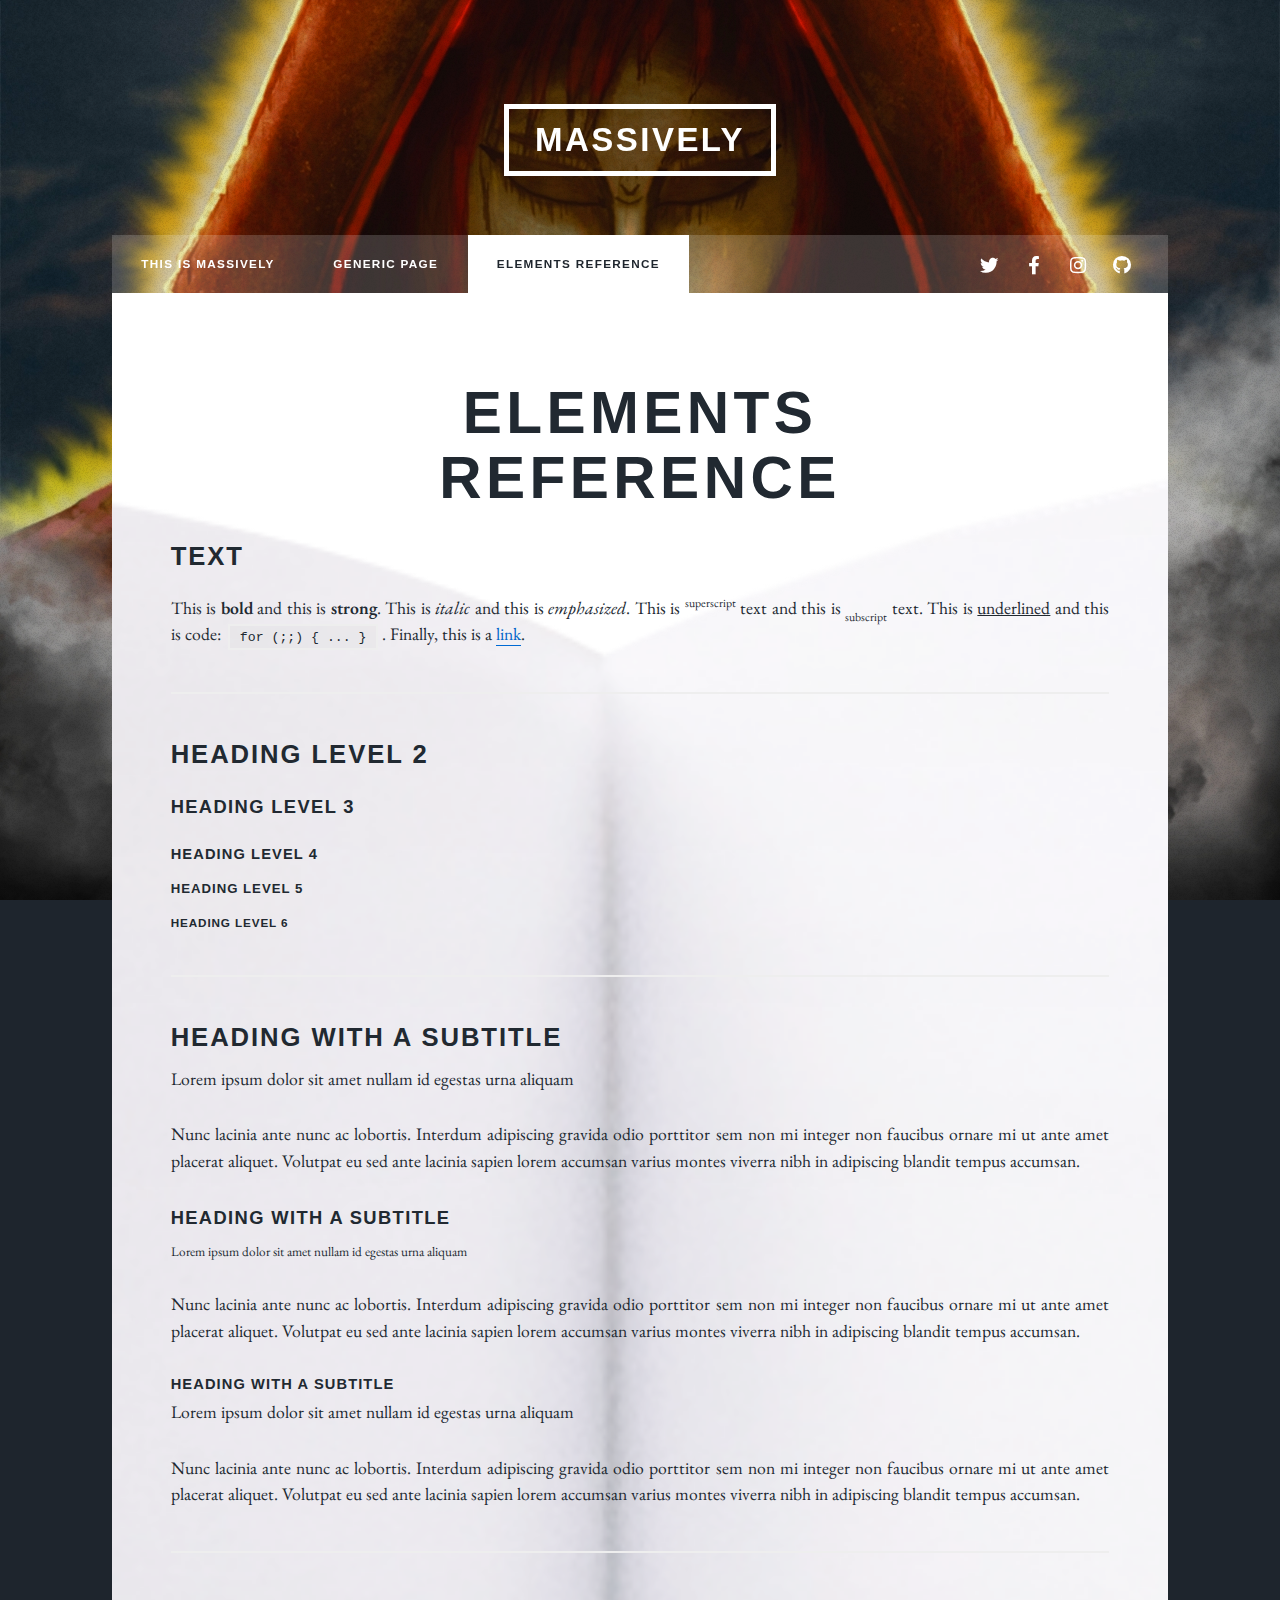
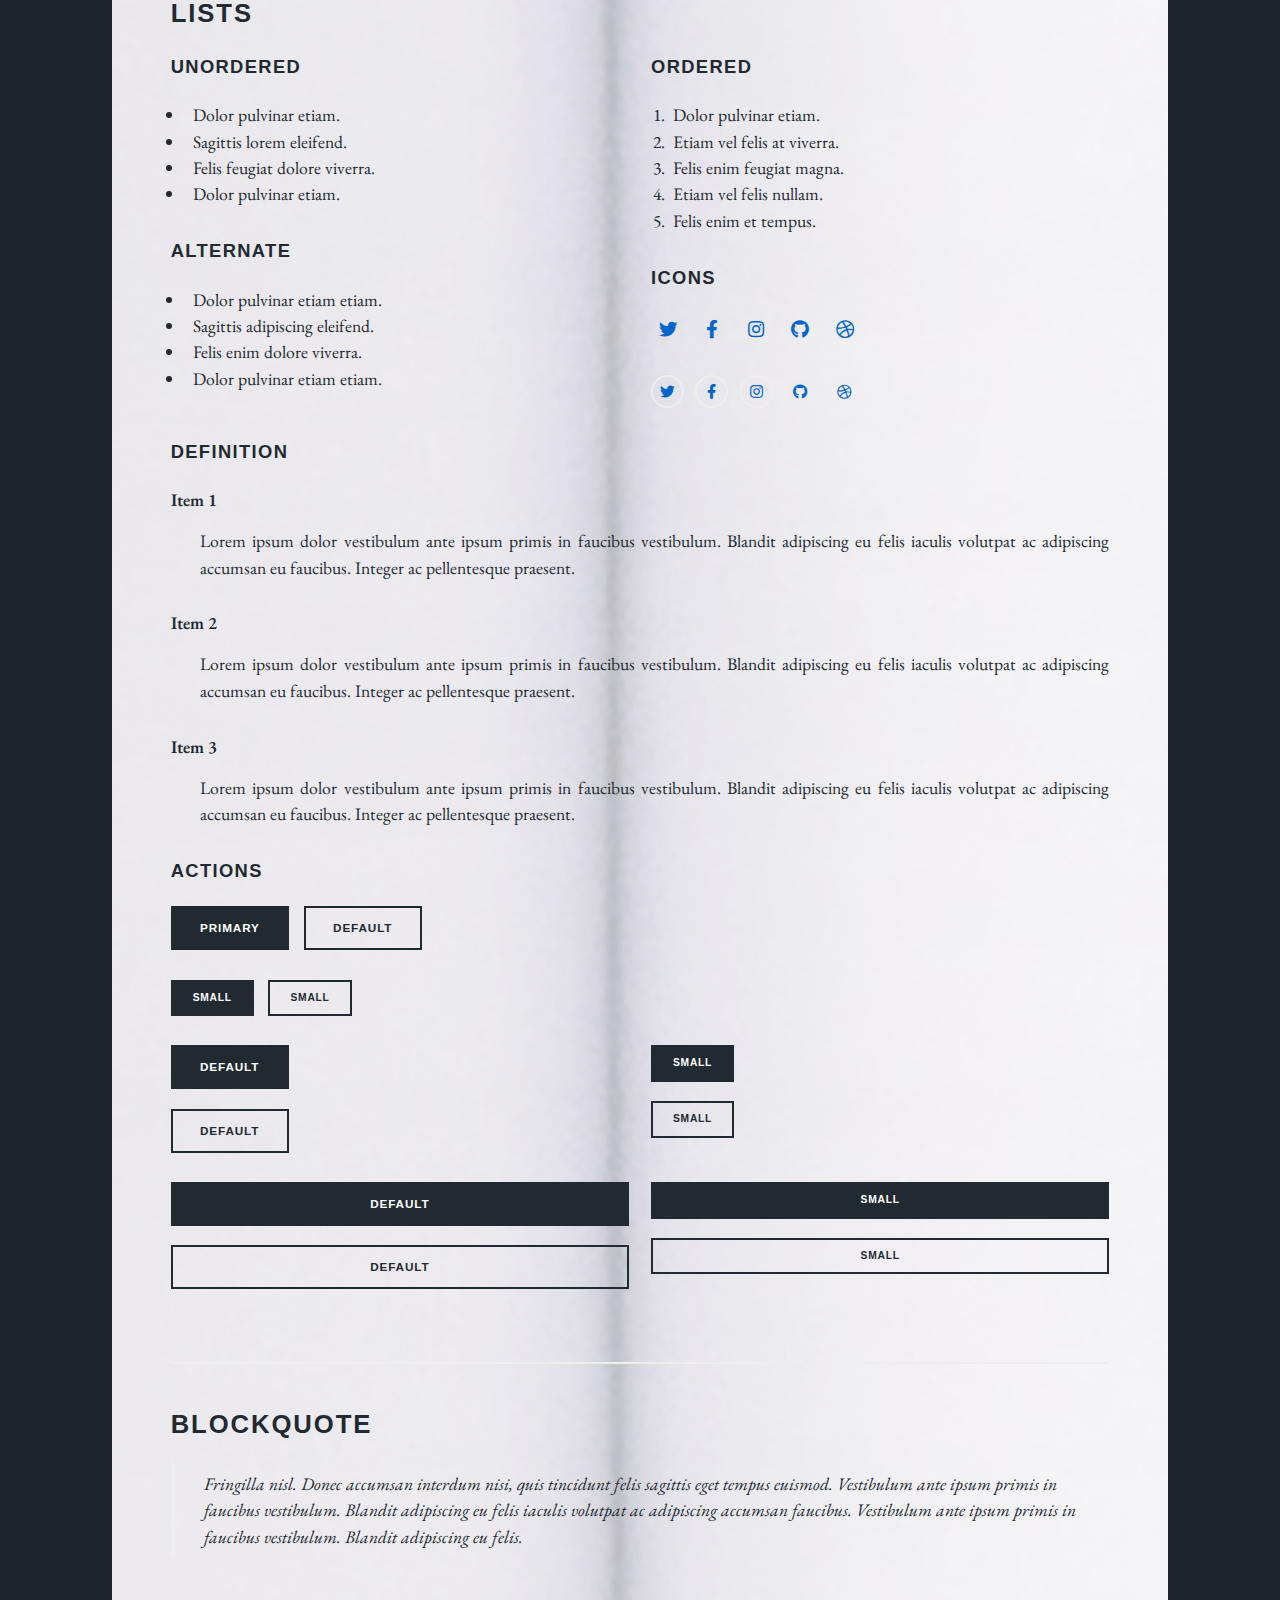
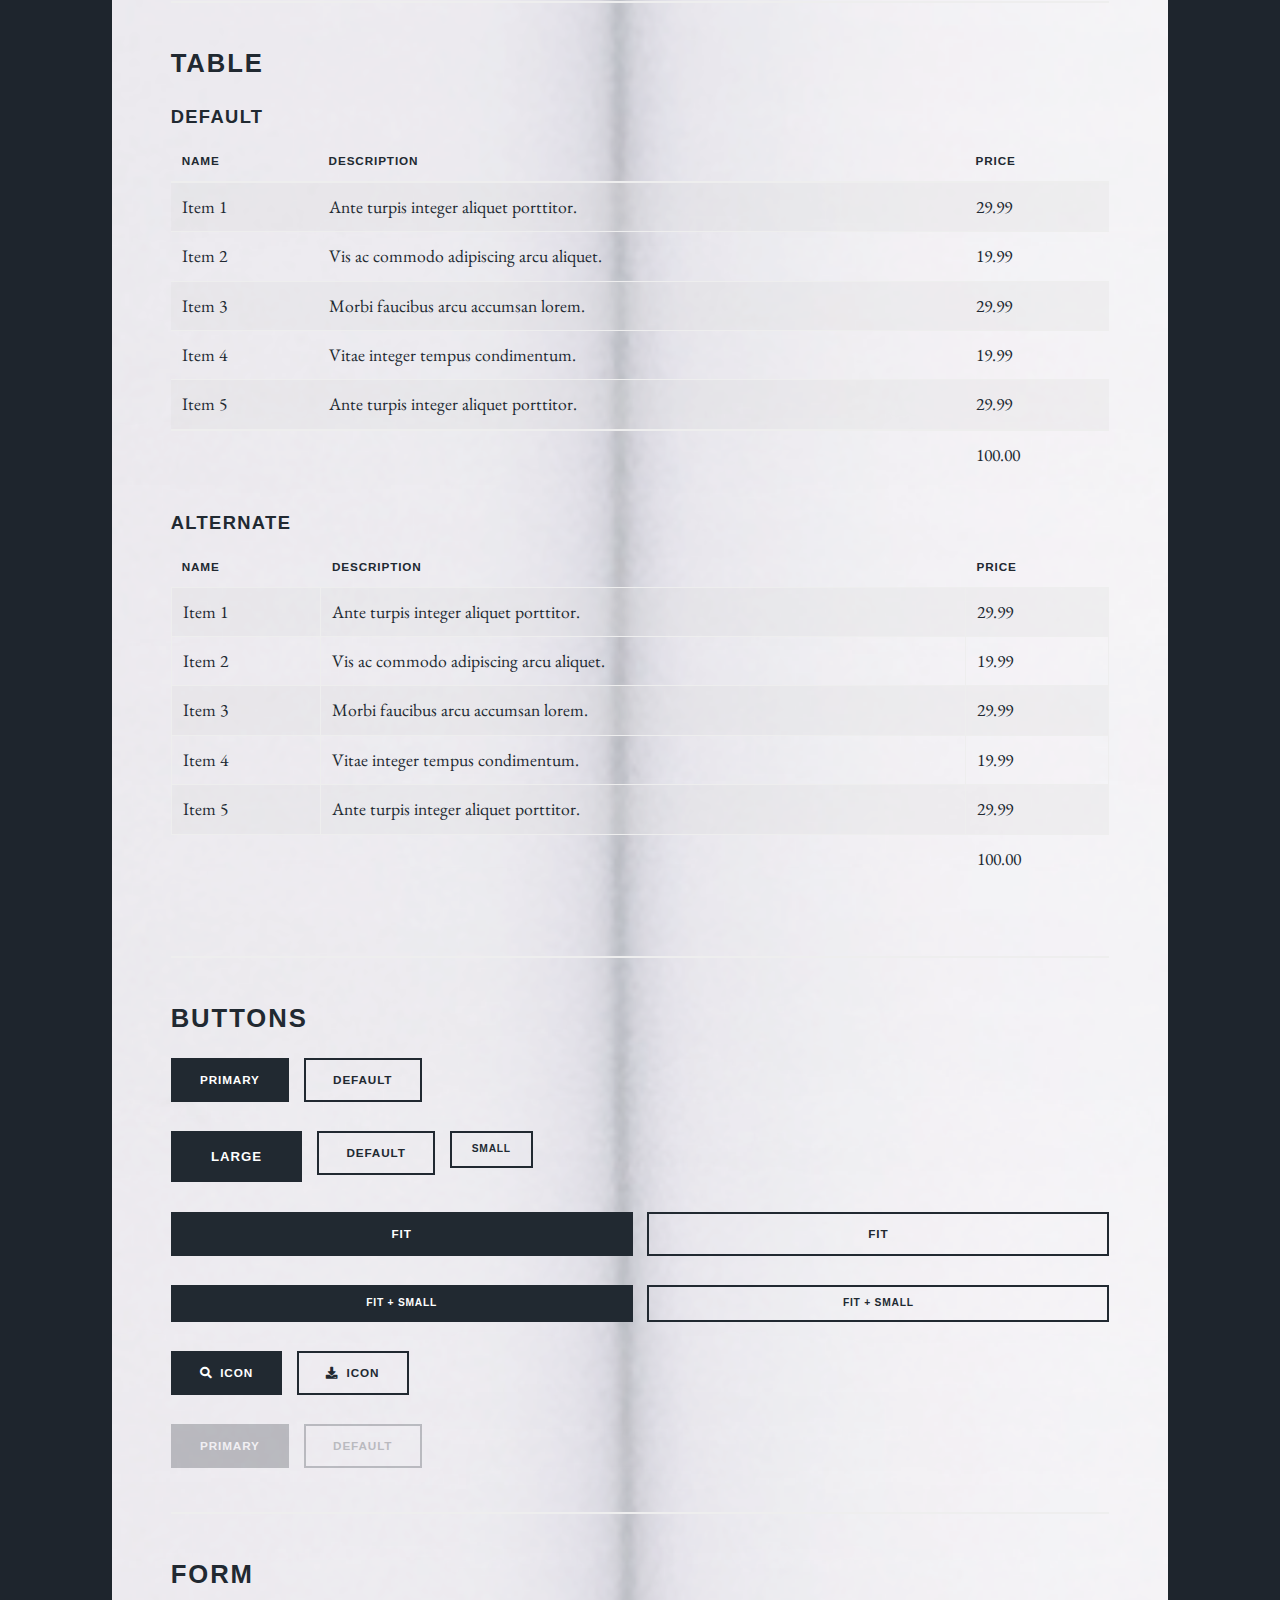
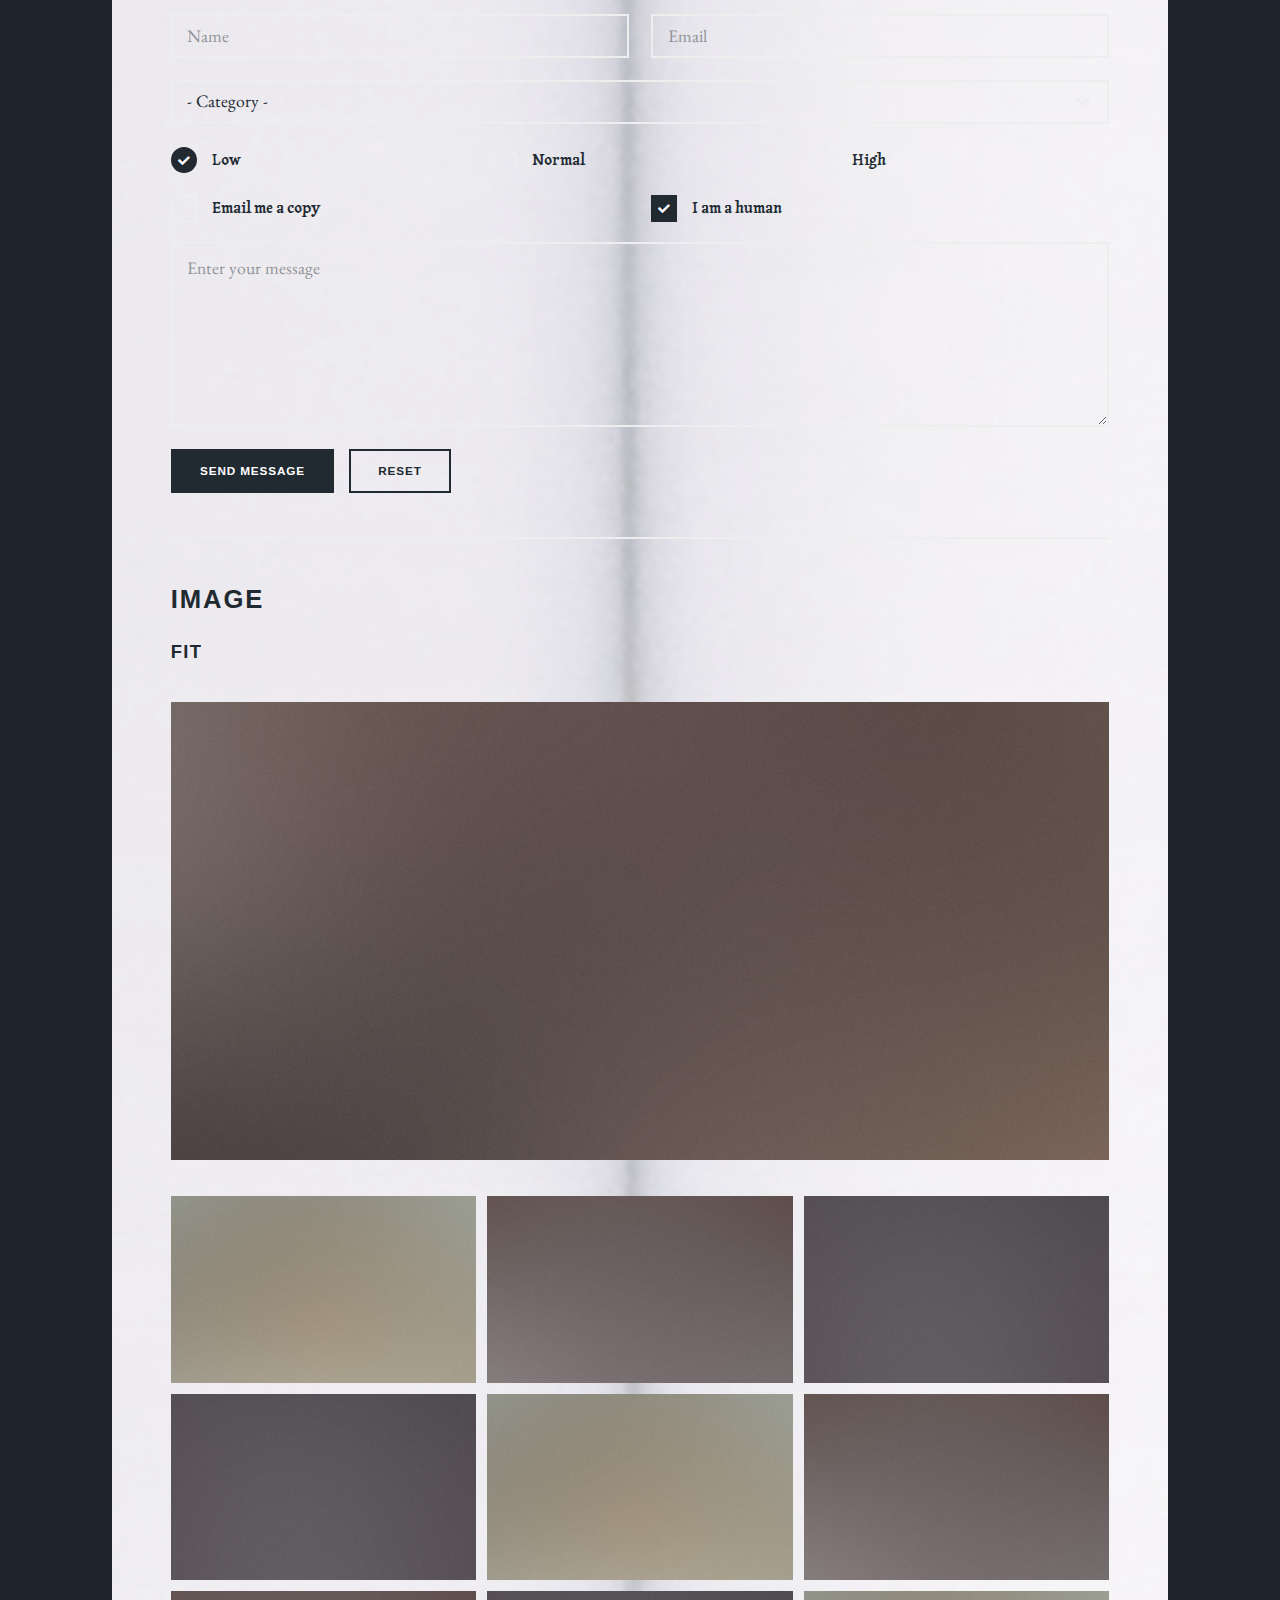
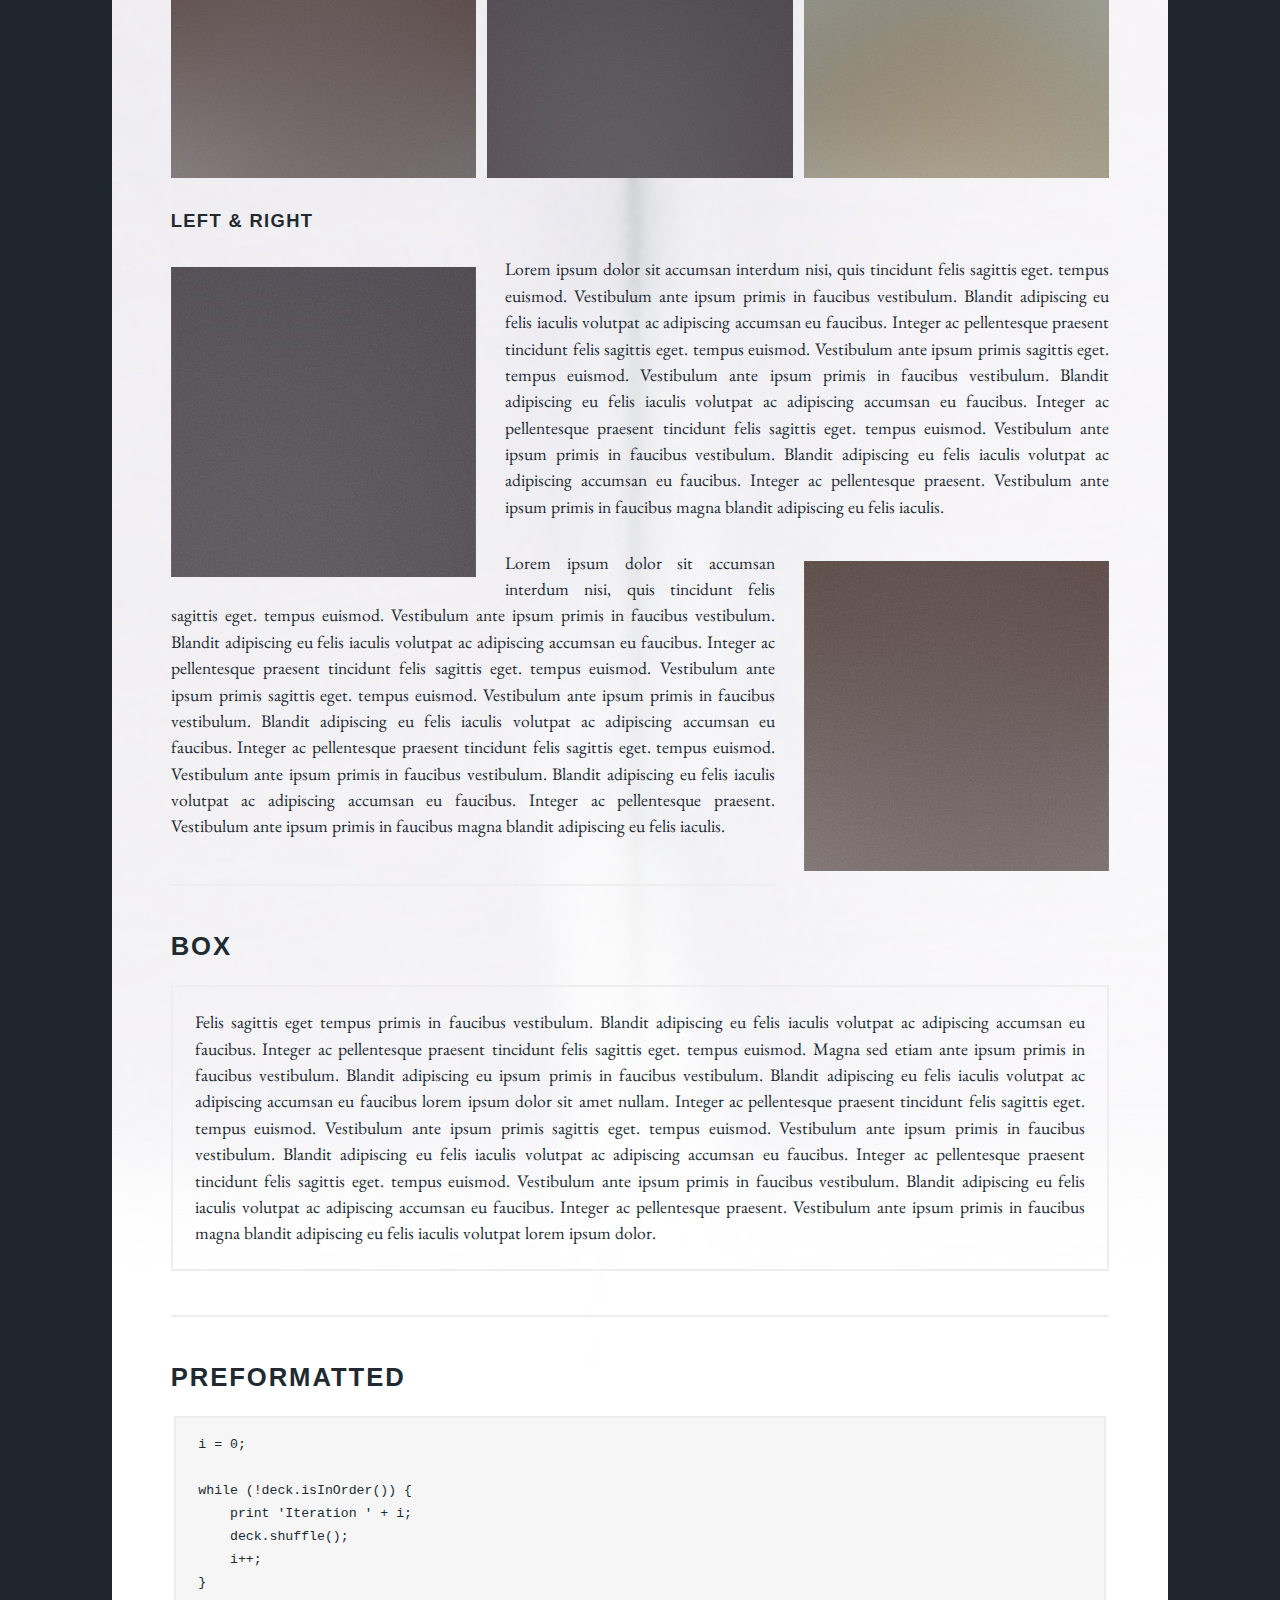
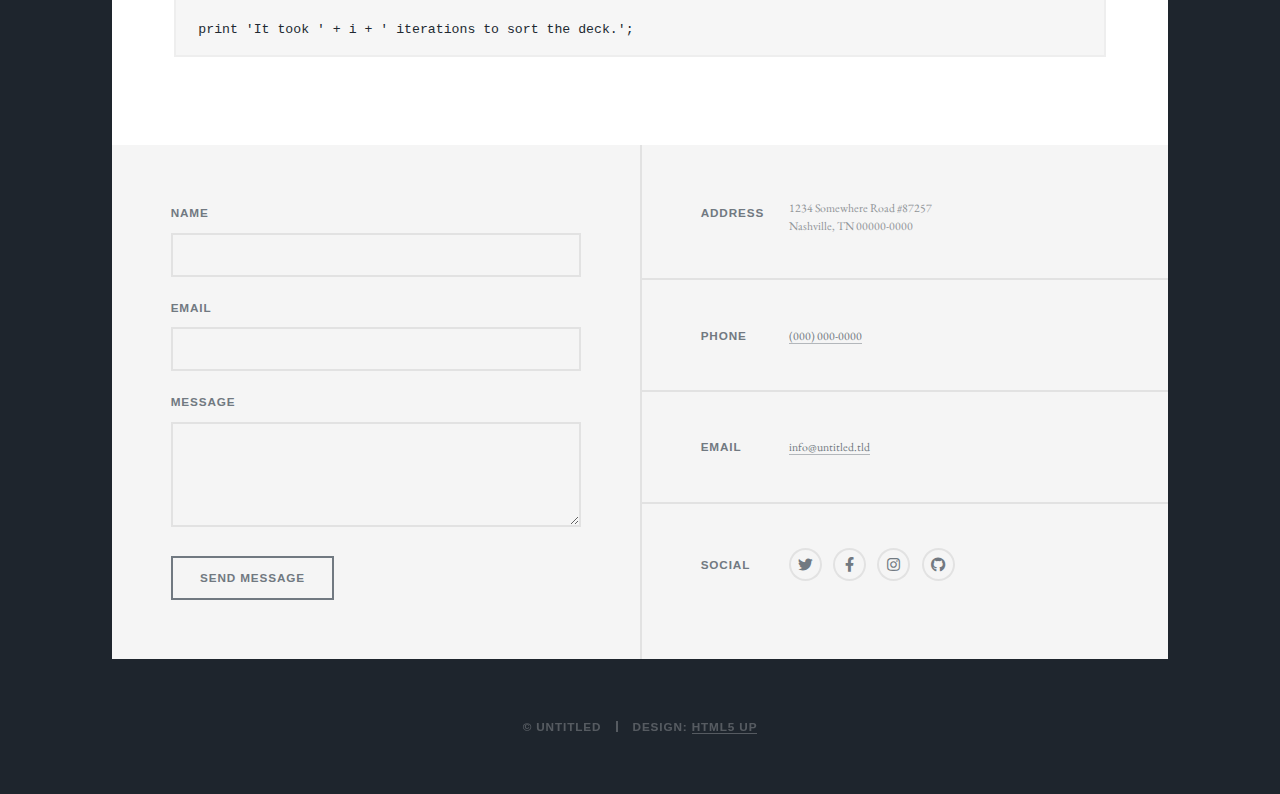
<file: elements.html>
<!DOCTYPE HTML>
<!--
	Massively by HTML5 UP
	html5up.net | @ajlkn
	Free for personal and commercial use under the CCA 3.0 license (html5up.net/license)
-->
<html lang="es" xml:lang="es">
	<head>
		<title>Elements Reference - Massively by HTML5 UP</title>
		<meta charset="utf-8" />
		<meta name="viewport" content="width=device-width, initial-scale=1, user-scalable=no" />
		<link rel="stylesheet" href="assets/css/main.css" />
		<noscript><link rel="stylesheet" href="assets/css/noscript.css" /></noscript>
	</head>
	<body class="is-preload">

		<!-- Wrapper -->
			<div id="wrapper">

				<!-- Header -->
					<header id="header">
						<a href="index.html" class="logo">Massively</a>
					</header>

				<!-- Nav -->
					<nav id="nav">
						<ul class="links">
							<li><a href="index.html">This is Massively</a></li>
							<li><a href="generic.html">Generic Page</a></li>
							<li class="active"><a href="elements.html">Elements Reference</a></li>
						</ul>
						<ul class="icons">
							<li><a href="#" class="icon brands fa-twitter"><span class="label">Twitter</span></a></li>
							<li><a href="#" class="icon brands fa-facebook-f"><span class="label">Facebook</span></a></li>
							<li><a href="#" class="icon brands fa-instagram"><span class="label">Instagram</span></a></li>
							<li><a href="#" class="icon brands fa-github"><span class="label">GitHub</span></a></li>
						</ul>
					</nav>

				<!-- Main -->
					<div id="main">

						<!-- Post -->
							<section class="post">
								<header class="major">
									<h1>Elements<br />
									Reference</h1>
								</header>

								<!-- Text stuff -->
									<h2>Text</h2>
									<p>This is <b>bold</b> and this is <strong>strong</strong>. This is <i>italic</i> and this is <em>emphasized</em>.
									This is <sup>superscript</sup> text and this is <sub>subscript</sub> text.
									This is <u>underlined</u> and this is code: <code>for (;;) { ... }</code>.
									Finally, this is a <a href="#">link</a>.</p>
									<hr />
									<h2>Heading Level 2</h2>
									<h3>Heading Level 3</h3>
									<h4>Heading Level 4</h4>
									<h5>Heading Level 5</h5>
									<h6>Heading Level 6</h6>
									<hr />
									<header>
										<h2>Heading with a Subtitle</h2>
										<p>Lorem ipsum dolor sit amet nullam id egestas urna aliquam</p>
									</header>
									<p>Nunc lacinia ante nunc ac lobortis. Interdum adipiscing gravida odio porttitor sem non mi integer non faucibus ornare mi ut ante amet placerat aliquet. Volutpat eu sed ante lacinia sapien lorem accumsan varius montes viverra nibh in adipiscing blandit tempus accumsan.</p>
									<header>
										<h3>Heading with a Subtitle</h3>
										<p>Lorem ipsum dolor sit amet nullam id egestas urna aliquam</p>
									</header>
									<p>Nunc lacinia ante nunc ac lobortis. Interdum adipiscing gravida odio porttitor sem non mi integer non faucibus ornare mi ut ante amet placerat aliquet. Volutpat eu sed ante lacinia sapien lorem accumsan varius montes viverra nibh in adipiscing blandit tempus accumsan.</p>
									<header>
										<h4>Heading with a Subtitle</h4>
										<p>Lorem ipsum dolor sit amet nullam id egestas urna aliquam</p>
									</header>
									<p>Nunc lacinia ante nunc ac lobortis. Interdum adipiscing gravida odio porttitor sem non mi integer non faucibus ornare mi ut ante amet placerat aliquet. Volutpat eu sed ante lacinia sapien lorem accumsan varius montes viverra nibh in adipiscing blandit tempus accumsan.</p>

									<hr />

								<!-- Lists -->
									<h2>Lists</h2>
									<div class="row">
										<div class="col-6 col-12-small">

											<h3>Unordered</h3>
											<ul>
												<li>Dolor pulvinar etiam.</li>
												<li>Sagittis lorem eleifend.</li>
												<li>Felis feugiat dolore viverra.</li>
												<li>Dolor pulvinar etiam.</li>
											</ul>

											<h3>Alternate</h3>
											<ul class="alt">
												<li>Dolor pulvinar etiam etiam.</li>
												<li>Sagittis adipiscing eleifend.</li>
												<li>Felis enim dolore viverra.</li>
												<li>Dolor pulvinar etiam etiam.</li>
											</ul>

										</div>
										<div class="col-6 col-12-small">

											<h3>Ordered</h3>
											<ol>
												<li>Dolor pulvinar etiam.</li>
												<li>Etiam vel felis at viverra.</li>
												<li>Felis enim feugiat magna.</li>
												<li>Etiam vel felis nullam.</li>
												<li>Felis enim et tempus.</li>
											</ol>

											<h3>Icons</h3>
											<ul class="icons">
												<li><a href="#" class="icon brands fa-twitter"><span class="label">Twitter</span></a></li>
												<li><a href="#" class="icon brands fa-facebook-f"><span class="label">Facebook</span></a></li>
												<li><a href="#" class="icon brands fa-instagram"><span class="label">Instagram</span></a></li>
												<li><a href="#" class="icon brands fa-github"><span class="label">Github</span></a></li>
												<li><a href="#" class="icon brands fa-dribbble"><span class="label">Dribbble</span></a></li>
											</ul>
											<ul class="icons alt">
												<li><a href="#" class="icon brands alt fa-twitter"><span class="label">Twitter</span></a></li>
												<li><a href="#" class="icon brands alt fa-facebook-f"><span class="label">Facebook</span></a></li>
												<li><a href="#" class="icon brands alt fa-instagram"><span class="label">Instagram</span></a></li>
												<li><a href="#" class="icon brands alt fa-github"><span class="label">Github</span></a></li>
												<li><a href="#" class="icon brands alt fa-dribbble"><span class="label">Dribbble</span></a></li>
											</ul>

										</div>
									</div>
									<h3>Definition</h3>
									<dl>
										<dt>Item 1</dt>
										<dd>
											<p>Lorem ipsum dolor vestibulum ante ipsum primis in faucibus vestibulum. Blandit adipiscing eu felis iaculis volutpat ac adipiscing accumsan eu faucibus. Integer ac pellentesque praesent.</p>
										</dd>
										<dt>Item 2</dt>
										<dd>
											<p>Lorem ipsum dolor vestibulum ante ipsum primis in faucibus vestibulum. Blandit adipiscing eu felis iaculis volutpat ac adipiscing accumsan eu faucibus. Integer ac pellentesque praesent.</p>
										</dd>
										<dt>Item 3</dt>
										<dd>
											<p>Lorem ipsum dolor vestibulum ante ipsum primis in faucibus vestibulum. Blandit adipiscing eu felis iaculis volutpat ac adipiscing accumsan eu faucibus. Integer ac pellentesque praesent.</p>
										</dd>
									</dl>

									<h3>Actions</h3>
									<ul class="actions">
										<li><a href="#" class="button primary">Primary</a></li>
										<li><a href="#" class="button">Default</a></li>
									</ul>
									<ul class="actions small">
										<li><a href="#" class="button primary small">Small</a></li>
										<li><a href="#" class="button small">Small</a></li>
									</ul>
									<div class="row">
										<div class="col-6 col-12-small">
											<ul class="actions stacked">
												<li><a href="#" class="button primary">Default</a></li>
												<li><a href="#" class="button">Default</a></li>
											</ul>
										</div>
										<div class="col-6 col-12-small">
											<ul class="actions stacked">
												<li><a href="#" class="button primary small">Small</a></li>
												<li><a href="#" class="button small">Small</a></li>
											</ul>
										</div>
									</div>
									<div class="row">
										<div class="col-6 col-12-small">
											<ul class="actions stacked">
												<li><a href="#" class="button primary fit">Default</a></li>
												<li><a href="#" class="button fit">Default</a></li>
											</ul>
										</div>
										<div class="col-6 col-12-small">
											<ul class="actions stacked">
												<li><a href="#" class="button primary small fit">Small</a></li>
												<li><a href="#" class="button small fit">Small</a></li>
											</ul>
										</div>
									</div>

									<hr />

								<!-- Blockquote -->
									<h2>Blockquote</h2>
									<blockquote>Fringilla nisl. Donec accumsan interdum nisi, quis tincidunt felis sagittis eget tempus euismod. Vestibulum ante ipsum primis in faucibus vestibulum. Blandit adipiscing eu felis iaculis volutpat ac adipiscing accumsan faucibus. Vestibulum ante ipsum primis in faucibus vestibulum. Blandit adipiscing eu felis.</blockquote>

									<hr />

								<!-- Table -->
									<h2>Table</h2>

									<h3>Default</h3>
									<div class="table-wrapper">
										<table>
											<thead>
												<tr>
													<th>Name</th>
													<th>Description</th>
													<th>Price</th>
												</tr>
											</thead>
											<tbody>
												<tr>
													<td>Item 1</td>
													<td>Ante turpis integer aliquet porttitor.</td>
													<td>29.99</td>
												</tr>
												<tr>
													<td>Item 2</td>
													<td>Vis ac commodo adipiscing arcu aliquet.</td>
													<td>19.99</td>
												</tr>
												<tr>
													<td>Item 3</td>
													<td> Morbi faucibus arcu accumsan lorem.</td>
													<td>29.99</td>
												</tr>
												<tr>
													<td>Item 4</td>
													<td>Vitae integer tempus condimentum.</td>
													<td>19.99</td>
												</tr>
												<tr>
													<td>Item 5</td>
													<td>Ante turpis integer aliquet porttitor.</td>
													<td>29.99</td>
												</tr>
											</tbody>
											<tfoot>
												<tr>
													<td colspan="2"></td>
													<td>100.00</td>
												</tr>
											</tfoot>
										</table>
									</div>

									<h3>Alternate</h3>
									<div class="table-wrapper">
										<table class="alt">
											<thead>
												<tr>
													<th>Name</th>
													<th>Description</th>
													<th>Price</th>
												</tr>
											</thead>
											<tbody>
												<tr>
													<td>Item 1</td>
													<td>Ante turpis integer aliquet porttitor.</td>
													<td>29.99</td>
												</tr>
												<tr>
													<td>Item 2</td>
													<td>Vis ac commodo adipiscing arcu aliquet.</td>
													<td>19.99</td>
												</tr>
												<tr>
													<td>Item 3</td>
													<td> Morbi faucibus arcu accumsan lorem.</td>
													<td>29.99</td>
												</tr>
												<tr>
													<td>Item 4</td>
													<td>Vitae integer tempus condimentum.</td>
													<td>19.99</td>
												</tr>
												<tr>
													<td>Item 5</td>
													<td>Ante turpis integer aliquet porttitor.</td>
													<td>29.99</td>
												</tr>
											</tbody>
											<tfoot>
												<tr>
													<td colspan="2"></td>
													<td>100.00</td>
												</tr>
											</tfoot>
										</table>
									</div>

									<hr />

								<!-- Buttons -->
									<h2>Buttons</h2>
									<ul class="actions">
										<li><a href="#" class="button primary">Primary</a></li>
										<li><a href="#" class="button">Default</a></li>
									</ul>
									<ul class="actions">
										<li><a href="#" class="button primary large">Large</a></li>
										<li><a href="#" class="button">Default</a></li>
										<li><a href="#" class="button small">Small</a></li>
									</ul>
									<ul class="actions fit">
										<li><a href="#" class="button primary fit">Fit</a></li>
										<li><a href="#" class="button fit">Fit</a></li>
									</ul>
									<ul class="actions fit small">
										<li><a href="#" class="button primary fit small">Fit + Small</a></li>
										<li><a href="#" class="button fit small">Fit + Small</a></li>
									</ul>
									<ul class="actions">
										<li><a href="#" class="button primary icon solid fa-search">Icon</a></li>
										<li><a href="#" class="button icon solid fa-download">Icon</a></li>
									</ul>
									<ul class="actions">
										<li><span class="button primary disabled">Primary</span></li>
										<li><span class="button disabled">Default</span></li>
									</ul>

									<hr />

								<!-- Form -->
									<h2>Form</h2>

									<form method="post" action="#">
										<div class="row gtr-uniform">
											<div class="col-6 col-12-xsmall">
												<input type="text" name="demo-name" id="demo-name" value="" placeholder="Name" />
											</div>
											<div class="col-6 col-12-xsmall">
												<input type="email" name="demo-email" id="demo-email" value="" placeholder="Email" />
											</div>
											<!-- Break -->
											<div class="col-12">
												<select name="demo-category" id="demo-category">
													<option value="">- Category -</option>
													<option value="1">Manufacturing</option>
													<option value="1">Shipping</option>
													<option value="1">Administration</option>
													<option value="1">Human Resources</option>
												</select>
											</div>
											<!-- Break -->
											<div class="col-4 col-12-small">
												<input type="radio" id="demo-priority-low" name="demo-priority" checked>
												<label for="demo-priority-low">Low</label>
											</div>
											<div class="col-4 col-12-small">
												<input type="radio" id="demo-priority-normal" name="demo-priority">
												<label for="demo-priority-normal">Normal</label>
											</div>
											<div class="col-4 col-12-small">
												<input type="radio" id="demo-priority-high" name="demo-priority">
												<label for="demo-priority-high">High</label>
											</div>
											<!-- Break -->
											<div class="col-6 col-12-small">
												<input type="checkbox" id="demo-copy" name="demo-copy">
												<label for="demo-copy">Email me a copy</label>
											</div>
											<div class="col-6 col-12-small">
												<input type="checkbox" id="demo-human" name="demo-human" checked>
												<label for="demo-human">I am a human</label>
											</div>
											<!-- Break -->
											<div class="col-12">
												<textarea name="demo-message" id="demo-message" placeholder="Enter your message" rows="6"></textarea>
											</div>
											<!-- Break -->
											<div class="col-12">
												<ul class="actions">
													<li><input type="submit" value="Send Message" class="primary" /></li>
													<li><input type="reset" value="Reset" /></li>
												</ul>
											</div>
										</div>
									</form>

									<hr />

								<!-- Image -->
									<h2>Image</h2>

									<h3>Fit</h3>
									<span class="image fit"><img src="images/pic01.jpg" alt="" /></span>
									<div class="box alt">
										<div class="row gtr-50 gtr-uniform">
											<div class="col-4"><span class="image fit"><img src="images/pic02.jpg" alt="" /></span></div>
											<div class="col-4"><span class="image fit"><img src="images/pic03.jpg" alt="" /></span></div>
											<div class="col-4"><span class="image fit"><img src="images/pic04.jpg" alt="" /></span></div>
											<!-- Break -->
											<div class="col-4"><span class="image fit"><img src="images/pic04.jpg" alt="" /></span></div>
											<div class="col-4"><span class="image fit"><img src="images/pic02.jpg" alt="" /></span></div>
											<div class="col-4"><span class="image fit"><img src="images/pic03.jpg" alt="" /></span></div>
											<!-- Break -->
											<div class="col-4"><span class="image fit"><img src="images/pic03.jpg" alt="" /></span></div>
											<div class="col-4"><span class="image fit"><img src="images/pic04.jpg" alt="" /></span></div>
											<div class="col-4"><span class="image fit"><img src="images/pic02.jpg" alt="" /></span></div>
										</div>
									</div>

									<h3>Left &amp; Right</h3>
									<p><span class="image left"><img src="images/pic08.jpg" alt="" /></span>Lorem ipsum dolor sit accumsan interdum nisi, quis tincidunt felis sagittis eget. tempus euismod. Vestibulum ante ipsum primis in faucibus vestibulum. Blandit adipiscing eu felis iaculis volutpat ac adipiscing accumsan eu faucibus. Integer ac pellentesque praesent tincidunt felis sagittis eget. tempus euismod. Vestibulum ante ipsum primis sagittis eget. tempus euismod. Vestibulum ante ipsum primis in faucibus vestibulum. Blandit adipiscing eu felis iaculis volutpat ac adipiscing accumsan eu faucibus. Integer ac pellentesque praesent tincidunt felis sagittis eget. tempus euismod. Vestibulum ante ipsum primis in faucibus vestibulum. Blandit adipiscing eu felis iaculis volutpat ac adipiscing accumsan eu faucibus. Integer ac pellentesque praesent. Vestibulum ante ipsum primis in faucibus magna blandit adipiscing eu felis iaculis.</p>
									<p><span class="image right"><img src="images/pic09.jpg" alt="" /></span>Lorem ipsum dolor sit accumsan interdum nisi, quis tincidunt felis sagittis eget. tempus euismod. Vestibulum ante ipsum primis in faucibus vestibulum. Blandit adipiscing eu felis iaculis volutpat ac adipiscing accumsan eu faucibus. Integer ac pellentesque praesent tincidunt felis sagittis eget. tempus euismod. Vestibulum ante ipsum primis sagittis eget. tempus euismod. Vestibulum ante ipsum primis in faucibus vestibulum. Blandit adipiscing eu felis iaculis volutpat ac adipiscing accumsan eu faucibus. Integer ac pellentesque praesent tincidunt felis sagittis eget. tempus euismod. Vestibulum ante ipsum primis in faucibus vestibulum. Blandit adipiscing eu felis iaculis volutpat ac adipiscing accumsan eu faucibus. Integer ac pellentesque praesent. Vestibulum ante ipsum primis in faucibus magna blandit adipiscing eu felis iaculis.</p>

									<hr />

								<!-- Box -->
									<h2>Box</h2>
									<div class="box">
										<p>Felis sagittis eget tempus primis in faucibus vestibulum. Blandit adipiscing eu felis iaculis volutpat ac adipiscing accumsan eu faucibus. Integer ac pellentesque praesent tincidunt felis sagittis eget. tempus euismod. Magna sed etiam ante ipsum primis in faucibus vestibulum. Blandit adipiscing eu ipsum primis in faucibus vestibulum. Blandit adipiscing eu felis iaculis volutpat ac adipiscing accumsan eu faucibus lorem ipsum dolor sit amet nullam. Integer ac pellentesque praesent tincidunt felis sagittis eget. tempus euismod. Vestibulum ante ipsum primis sagittis eget. tempus euismod. Vestibulum ante ipsum primis in faucibus vestibulum. Blandit adipiscing eu felis iaculis volutpat ac adipiscing accumsan eu faucibus. Integer ac pellentesque praesent tincidunt felis sagittis eget. tempus euismod. Vestibulum ante ipsum primis in faucibus vestibulum. Blandit adipiscing eu felis iaculis volutpat ac adipiscing accumsan eu faucibus. Integer ac pellentesque praesent. Vestibulum ante ipsum primis in faucibus magna blandit adipiscing eu felis iaculis volutpat lorem ipsum dolor.</p>
									</div>

									<hr />

								<!-- Preformatted Code -->
									<h2>Preformatted</h2>
									<pre><code>i = 0;

while (!deck.isInOrder()) {
    print 'Iteration ' + i;
    deck.shuffle();
    i++;
}

print 'It took ' + i + ' iterations to sort the deck.';
</code></pre>

							</section>

					</div>

				<!-- Footer -->
					<footer id="footer">
						<section>
							<form method="post" action="#">
								<div class="fields">
									<div class="field">
										<label for="name">Name</label>
										<input type="text" name="name" id="name" />
									</div>
									<div class="field">
										<label for="email">Email</label>
										<input type="text" name="email" id="email" />
									</div>
									<div class="field">
										<label for="message">Message</label>
										<textarea name="message" id="message" rows="3"></textarea>
									</div>
								</div>
								<ul class="actions">
									<li><input type="submit" value="Send Message" /></li>
								</ul>
							</form>
						</section>
						<section class="split contact">
							<section class="alt">
								<h3>Address</h3>
								<p>1234 Somewhere Road #87257<br />
								Nashville, TN 00000-0000</p>
							</section>
							<section>
								<h3>Phone</h3>
								<p><a href="#">(000) 000-0000</a></p>
							</section>
							<section>
								<h3>Email</h3>
								<p><a href="#">info@untitled.tld</a></p>
							</section>
							<section>
								<h3>Social</h3>
								<ul class="icons alt">
									<li><a href="#" class="icon brands alt fa-twitter"><span class="label">Twitter</span></a></li>
									<li><a href="#" class="icon brands alt fa-facebook-f"><span class="label">Facebook</span></a></li>
									<li><a href="#" class="icon brands alt fa-instagram"><span class="label">Instagram</span></a></li>
									<li><a href="#" class="icon brands alt fa-github"><span class="label">GitHub</span></a></li>
								</ul>
							</section>
						</section>
					</footer>

				<!-- Copyright -->
					<div id="copyright">
						<ul><li>&copy; Untitled</li><li>Design: <a href="https://html5up.net">HTML5 UP</a></li></ul>
					</div>

			</div>

		<!-- Scripts -->
			<script src="assets/js/jquery.min.js"></script>
			<script src="assets/js/jquery.scrollex.min.js"></script>
			<script src="assets/js/jquery.scrolly.min.js"></script>
			<script src="assets/js/browser.min.js"></script>
			<script src="assets/js/breakpoints.min.js"></script>
			<script src="assets/js/util.js"></script>
			<script src="assets/js/main.js"></script>

	</body>
</html>
</file>
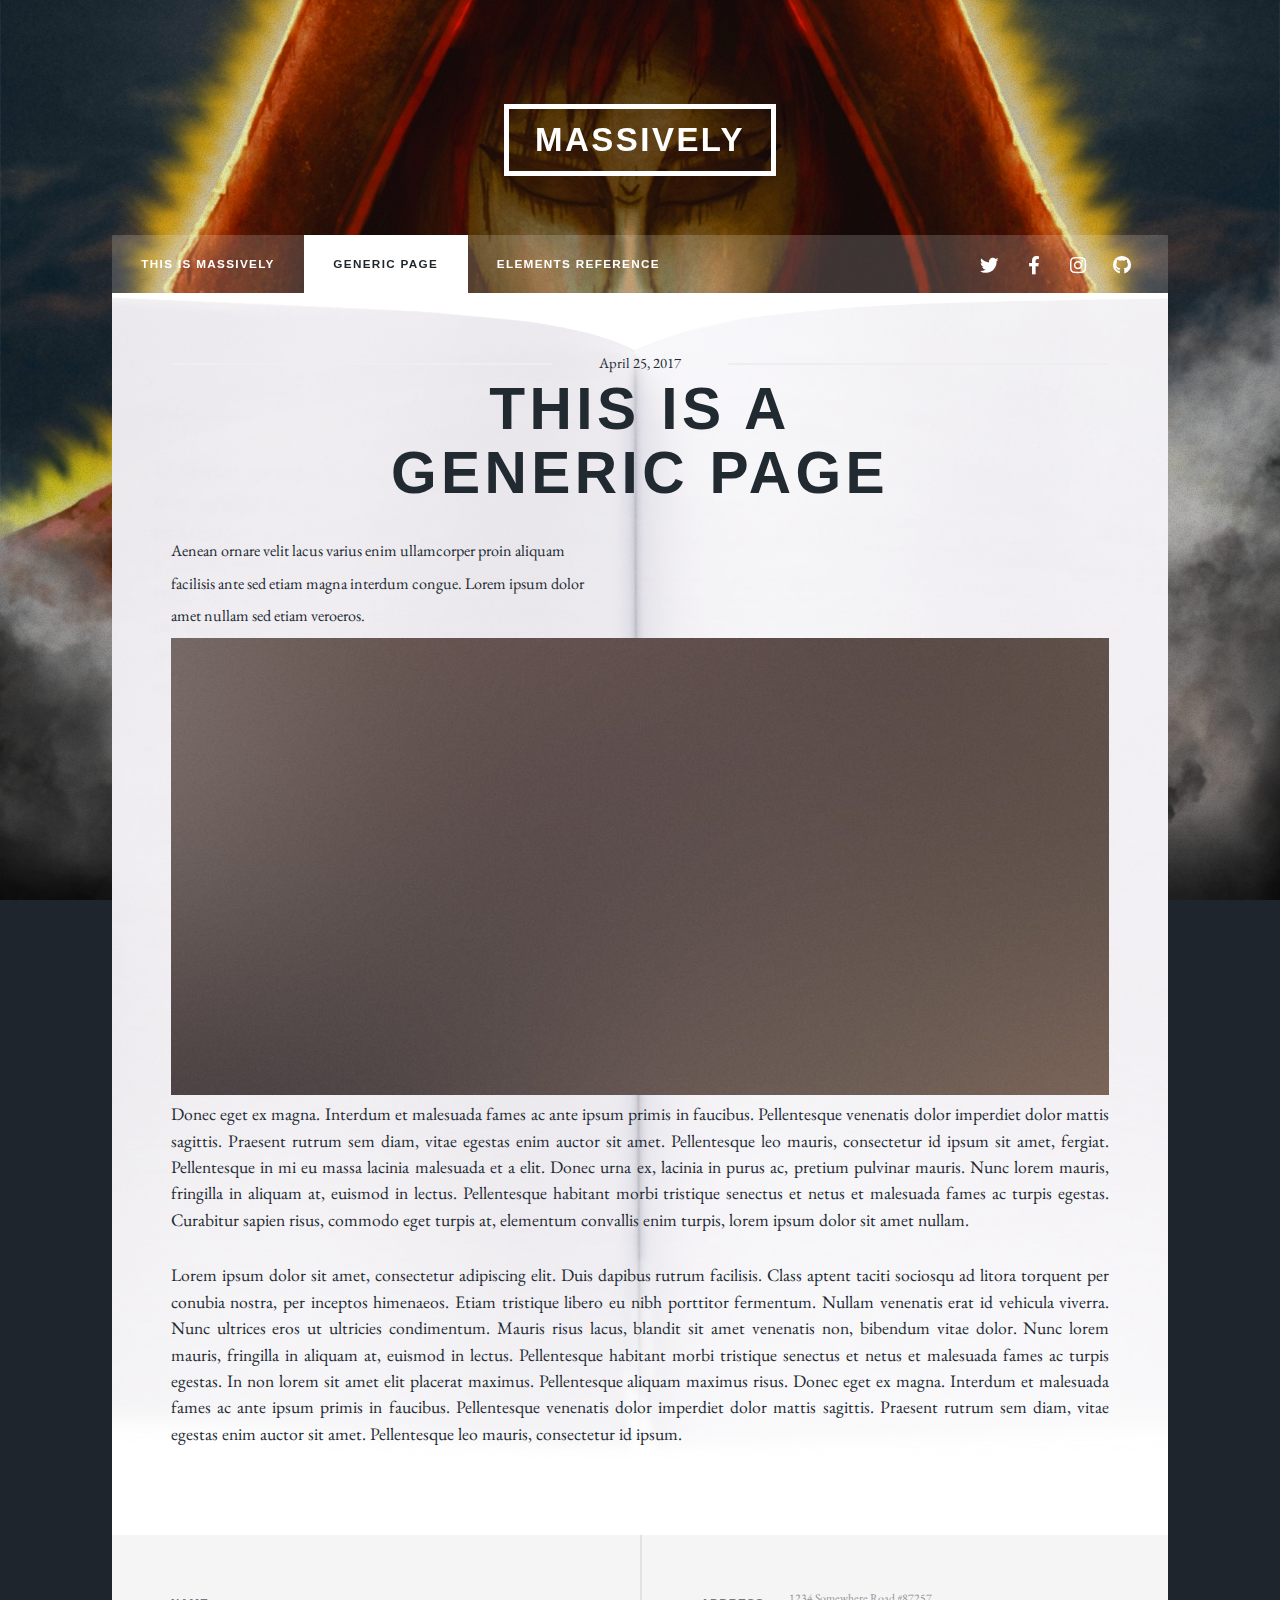
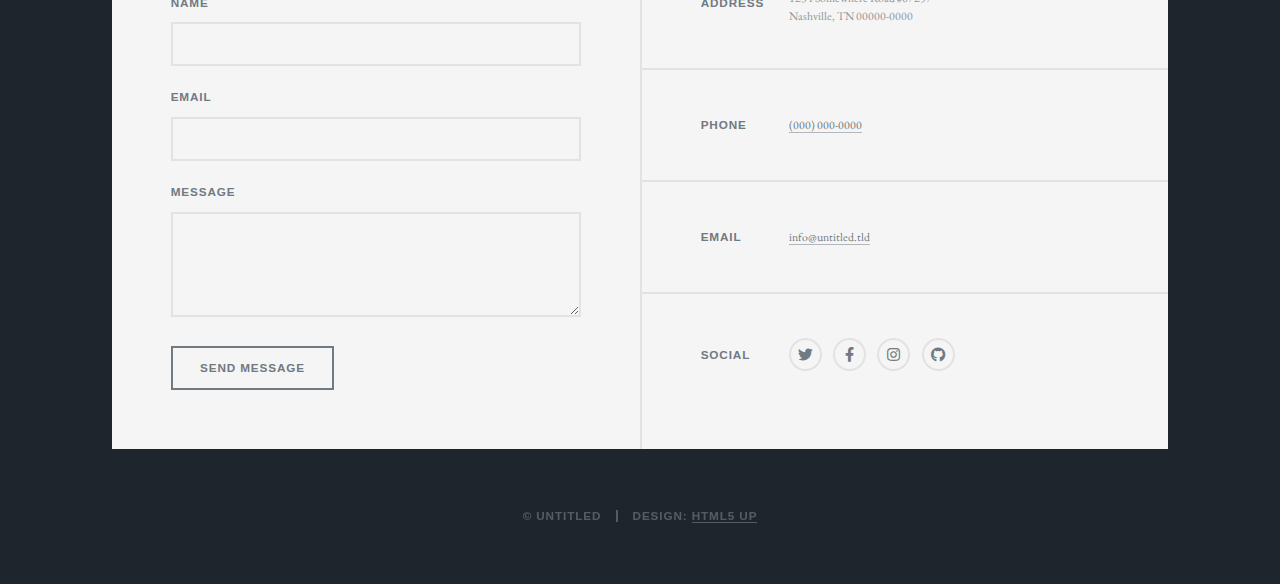
<file: generic.html>
<!DOCTYPE HTML>
<!--
	Massively by HTML5 UP
	html5up.net | @ajlkn
	Free for personal and commercial use under the CCA 3.0 license (html5up.net/license)
-->
<html>
	<head>
		<title>Generic Page - Massively by HTML5 UP</title>
		<meta charset="utf-8" />
		<meta name="viewport" content="width=device-width, initial-scale=1, user-scalable=no" />
		<link rel="stylesheet" href="assets/css/main.css" />
		<noscript><link rel="stylesheet" href="assets/css/noscript.css" /></noscript>
	</head>
	<body class="is-preload">

		<!-- Wrapper -->
			<div id="wrapper">

				<!-- Header -->
					<header id="header">
						<a href="index.html" class="logo">Massively</a>
					</header>

				<!-- Nav -->
					<nav id="nav">
						<ul class="links">
							<li><a href="index.html">This is Massively</a></li>
							<li class="active"><a href="generic.html">Generic Page</a></li>
							<li><a href="elements.html">Elements Reference</a></li>
						</ul>
						<ul class="icons">
							<li><a href="#" class="icon brands fa-twitter"><span class="label">Twitter</span></a></li>
							<li><a href="#" class="icon brands fa-facebook-f"><span class="label">Facebook</span></a></li>
							<li><a href="#" class="icon brands fa-instagram"><span class="label">Instagram</span></a></li>
							<li><a href="#" class="icon brands fa-github"><span class="label">GitHub</span></a></li>
						</ul>
					</nav>

				<!-- Main -->
					<div id="main">

						<!-- Post -->
							<section class="post">
								<header class="major">
									<span class="date">April 25, 2017</span>
									<h1>This is a<br />
									Generic Page</h1>
									<p>Aenean ornare velit lacus varius enim ullamcorper proin aliquam<br />
									facilisis ante sed etiam magna interdum congue. Lorem ipsum dolor<br />
									amet nullam sed etiam veroeros.</p>
								</header>
								<div class="image main"><img src="images/pic01.jpg" alt="" /></div>
								<p>Donec eget ex magna. Interdum et malesuada fames ac ante ipsum primis in faucibus. Pellentesque venenatis dolor imperdiet dolor mattis sagittis. Praesent rutrum sem diam, vitae egestas enim auctor sit amet. Pellentesque leo mauris, consectetur id ipsum sit amet, fergiat. Pellentesque in mi eu massa lacinia malesuada et a elit. Donec urna ex, lacinia in purus ac, pretium pulvinar mauris. Nunc lorem mauris, fringilla in aliquam at, euismod in lectus. Pellentesque habitant morbi tristique senectus et netus et malesuada fames ac turpis egestas. Curabitur sapien risus, commodo eget turpis at, elementum convallis enim turpis, lorem ipsum dolor sit amet nullam.</p>
								<p>Lorem ipsum dolor sit amet, consectetur adipiscing elit. Duis dapibus rutrum facilisis. Class aptent taciti sociosqu ad litora torquent per conubia nostra, per inceptos himenaeos. Etiam tristique libero eu nibh porttitor fermentum. Nullam venenatis erat id vehicula viverra. Nunc ultrices eros ut ultricies condimentum. Mauris risus lacus, blandit sit amet venenatis non, bibendum vitae dolor. Nunc lorem mauris, fringilla in aliquam at, euismod in lectus. Pellentesque habitant morbi tristique senectus et netus et malesuada fames ac turpis egestas. In non lorem sit amet elit placerat maximus. Pellentesque aliquam maximus risus. Donec eget ex magna. Interdum et malesuada fames ac ante ipsum primis in faucibus. Pellentesque venenatis dolor imperdiet dolor mattis sagittis. Praesent rutrum sem diam, vitae egestas enim auctor sit amet. Pellentesque leo mauris, consectetur id ipsum.</p>
							</section>

					</div>

				<!-- Footer -->
					<footer id="footer">
						<section>
							<form method="post" action="#">
								<div class="fields">
									<div class="field">
										<label for="name">Name</label>
										<input type="text" name="name" id="name" />
									</div>
									<div class="field">
										<label for="email">Email</label>
										<input type="text" name="email" id="email" />
									</div>
									<div class="field">
										<label for="message">Message</label>
										<textarea name="message" id="message" rows="3"></textarea>
									</div>
								</div>
								<ul class="actions">
									<li><input type="submit" value="Send Message" /></li>
								</ul>
							</form>
						</section>
						<section class="split contact">
							<section class="alt">
								<h3>Address</h3>
								<p>1234 Somewhere Road #87257<br />
								Nashville, TN 00000-0000</p>
							</section>
							<section>
								<h3>Phone</h3>
								<p><a href="#">(000) 000-0000</a></p>
							</section>
							<section>
								<h3>Email</h3>
								<p><a href="#">info@untitled.tld</a></p>
							</section>
							<section>
								<h3>Social</h3>
								<ul class="icons alt">
									<li><a href="#" class="icon brands alt fa-twitter"><span class="label">Twitter</span></a></li>
									<li><a href="#" class="icon brands alt fa-facebook-f"><span class="label">Facebook</span></a></li>
									<li><a href="#" class="icon brands alt fa-instagram"><span class="label">Instagram</span></a></li>
									<li><a href="#" class="icon brands alt fa-github"><span class="label">GitHub</span></a></li>
								</ul>
							</section>
						</section>
					</footer>

				<!-- Copyright -->
					<div id="copyright">
						<ul><li>&copy; Untitled</li><li>Design: <a href="https://html5up.net">HTML5 UP</a></li></ul>
					</div>

			</div>

		<!-- Scripts -->
			<script src="assets/js/jquery.min.js"></script>
			<script src="assets/js/jquery.scrollex.min.js"></script>
			<script src="assets/js/jquery.scrolly.min.js"></script>
			<script src="assets/js/browser.min.js"></script>
			<script src="assets/js/breakpoints.min.js"></script>
			<script src="assets/js/util.js"></script>
			<script src="assets/js/main.js"></script>

	</body>
</html>
</file>
<file: assets/css/main.css>
@import url(fontawesome-all.min.css);
@import url("https://fonts.googleapis.com/css2?family=Bebas+Neue&family=EB+Garamond:ital,wght@0,400..800;1,400..800&family=El+Messiri:wght@400..700&family=Kirang+Haerang&family=Mitr:wght@200;300;400;500;600;700&family=Philosopher:ital,wght@0,400;0,700;1,400;1,700&family=Rubik+Dirt&family=Sorts+Mill+Goudy:ital@0;1&family=Tagesschrift&family=WDXL+Lubrifont+JP+N&display=swap");

/*
	Massively by HTML5 UP
	html5up.net | @ajlkn
	Free for personal and commercial use under the CCA 3.0 license (html5up.net/license)
*/

html, body, div, span, applet, object,
iframe, h1, h2, h3, h4, h5, h6, p, blockquote,
pre, a, abbr, acronym, address, big, cite,
code, del, dfn, em, img, ins, kbd, q, s, samp,
small, strike, strong, sub, sup, tt, var, b,
u, i, center, dl, dt, dd, ol, ul, li, fieldset,
form, label, legend, table, caption, tbody,
tfoot, thead, tr, th, td, article, aside,
canvas, details, embed, figure, figcaption,
footer, header, hgroup, menu, nav, output, ruby,
section, summary, time, mark, audio, video {
	margin: 0;
	padding: 0;
	border: 0;
	font-size: 100%;
	font: inherit;
	vertical-align: baseline;}

article, aside, details, figcaption, figure,
footer, header, hgroup, menu, nav, section {
	display: block;}

body {
	line-height: 1;
}

ol, ul {
	list-style: none;
}

blockquote, q {
	quotes: none;
}

	blockquote:before, blockquote:after, q:before, q:after {
		content: '';
		content: none;
	}

table {
	border-collapse: collapse;
	border-spacing: 0;
}

body {
	-webkit-text-size-adjust: none;
}

mark {
	background-color: transparent;
	color: inherit;
}

input::-moz-focus-inner {
	border: 0;
	padding: 0;
}

input, select, textarea {
	-moz-appearance: none;
	-webkit-appearance: none;
	-ms-appearance: none;
	appearance: none;
}

/* Basic */

	@-ms-viewport {
		width: device-width;
	}

	body {
		-ms-overflow-style: scrollbar;
	}

	@media screen and (max-width: 480px) {

		html, body {
			min-width: 320px;
		}

	}

	html {
		box-sizing: border-box;
	}

	*, *:before, *:after {
		box-sizing: inherit;
	}

	body {
		background-color: #1e252d;
	}

		body.is-preload *, body.is-preload *:before, body.is-preload *:after {
			-moz-animation: none !important;
			-webkit-animation: none !important;
			-ms-animation: none !important;
			animation: none !important;
			-moz-transition: none !important;
			-webkit-transition: none !important;
			-ms-transition: none !important;
			transition: none !important;
		}

/* Type */

	html {
		font-size: 16pt;
	}

		@media screen and (max-width: 1680px) {

			html {
				font-size: 12pt;
			}

		}

		@media screen and (max-width: 1280px) {

			html {
				font-size: 11pt;
			}

		}

		@media screen and (max-width: 360px) {

			html {
				font-size: 10pt;
			}

		}

	body {
		color: #212931;
	}

	body, input, select, textarea {
		font-family: "EB Garamond", serif;
  		font-optical-sizing: auto;
		font-style: normal;
		font-weight: 300;
		font-size: 1.2rem;
		line-height: 1.5;
	}

	a {
		-moz-transition: color 0.2s ease-in-out, background-color 0.2s ease-in-out, border-color 0.2s ease-in-out, box-shadow 0.2s ease-in-out;
		-webkit-transition: color 0.2s ease-in-out, background-color 0.2s ease-in-out, border-color 0.2s ease-in-out, box-shadow 0.2s ease-in-out;
		-ms-transition: color 0.2s ease-in-out, background-color 0.2s ease-in-out, border-color 0.2s ease-in-out, box-shadow 0.2s ease-in-out;
		transition: color 0.2s ease-in-out, background-color 0.2s ease-in-out, border-color 0.2s ease-in-out, box-shadow 0.2s ease-in-out;
		border-bottom: 1px solid;
		text-decoration: none;
	}

		a:hover {
			border-bottom-color: transparent;
		}

	strong, b {
		font-weight: 600;
	}

	em, i {
		font-style: italic;
	}

	p {
		text-align: justify;
		margin: 0 0 2rem 0;
	}

	h1, h2, h3, h4, h5, h6 {
		font-family: "Source Sans Pro", Helvetica, sans-serif;
		font-weight: 900;
		line-height: 1.5;
		letter-spacing: 0.075em;
		text-transform: uppercase;
		margin: 0 0 1rem 0;
	}

		h1 a, h2 a, h3 a, h4 a, h5 a, h6 a {
			border-bottom: 0;
			color: inherit;
			text-decoration: none;
		}

	h1 {
		font-size: 4rem;
		line-height: 1.1;
		margin: 0 0 2rem 0;
	}

	h2 {
		font-size: 1.75rem;
		line-height: 1.3;
		margin: 0 0 1.5rem 0;
	}

	h3 {
		font-size: 1.25rem;
		margin: 0 0 1.5rem 0;
	}

	h4 {
		font-size: 1rem;
	}

	h5 {
		font-size: 0.9rem;
	}

	h6 {
		font-size: 0.8rem;
	}

	sub {
		font-size: 0.8rem;
		position: relative;
		top: 0.5rem;
	}

	sup {
		font-size: 0.8rem;
		position: relative;
		top: -0.5rem;
	}

	blockquote {
		border-left: solid 4px;
		font-style: italic;
		margin: 0 0 2rem 0;
		padding: 0.5rem 0 0.5rem 2rem;
	}

	code {
		border: solid 2px;
		font-family: "Courier New", monospace;
		font-size: 0.9rem;
		margin: 0 0.25rem;
		padding: 0.25rem 0.65rem;
	}

	pre {
		-webkit-overflow-scrolling: touch;
		font-family: "Courier New", monospace;
		font-size: 0.9rem;
		margin: 0 0 2rem 0;
	}

		pre code {
			display: block;
			line-height: 1.75;
			padding: 1rem 1.5rem;
			overflow-x: auto;
		}

	hr {
		border: 0;
		border-bottom: solid 2px;
		margin: 3rem 0;
	}

		hr.major {
			margin: 5rem 0;
		}

	.align-left {
		text-align: left;
	}

	.align-center {
		text-align: center;
	}

	.align-right {
		text-align: right;
	}

	input, select, textarea {
		color: #212931;
	}

	a {
		color: #0064c8;
		border-bottom-color: rgb(0, 106, 211);
	}

		a:hover {
			border-bottom-color: rgb(1, 128, 255);
			color: #1500ff !important;
		}

	strong, b {
		color: #212931;
	}

	h1, h2, h3, h4, h5, h6 {
		color: #212931;
	}

	blockquote {
		border-left-color: #eeeeee;
	}

	code {
		background: rgba(220, 220, 220, 0.25);
		border-color: #eeeeee;
	}

	hr {
		border-bottom-color: #eeeeee;
	}

/* Row */

	.row {
		display: flex;
		flex-wrap: wrap;
		box-sizing: border-box;
		align-items: stretch;
	}

		.row > * {
			box-sizing: border-box;
		}

		.row.gtr-uniform > * > :last-child {
			margin-bottom: 0;
		}

		.row.aln-left {
			justify-content: flex-start;
		}

		.row.aln-center {
			justify-content: center;
		}

		.row.aln-right {
			justify-content: flex-end;
		}

		.row.aln-top {
			align-items: flex-start;
		}

		.row.aln-middle {
			align-items: center;
		}

		.row.aln-bottom {
			align-items: flex-end;
		}

		.row > .imp {
			order: -1;
		}

		.row > .col-1 {
			width: 8.33333%;
		}

		.row > .off-1 {
			margin-left: 8.33333%;
		}

		.row > .col-2 {
			width: 16.66667%;
		}

		.row > .off-2 {
			margin-left: 16.66667%;
		}

		.row > .col-3 {
			width: 25%;
		}

		.row > .off-3 {
			margin-left: 25%;
		}

		.row > .col-4 {
			width: 33.33333%;
		}

		.row > .off-4 {
			margin-left: 33.33333%;
		}

		.row > .col-5 {
			width: 41.66667%;
		}

		.row > .off-5 {
			margin-left: 41.66667%;
		}

		.row > .col-6 {
			width: 50%;
		}

		.row > .off-6 {
			margin-left: 50%;
		}

		.row > .col-7 {
			width: 58.33333%;
		}

		.row > .off-7 {
			margin-left: 58.33333%;
		}

		.row > .col-8 {
			width: 66.66667%;
		}

		.row > .off-8 {
			margin-left: 66.66667%;
		}

		.row > .col-9 {
			width: 75%;
		}

		.row > .off-9 {
			margin-left: 75%;
		}

		.row > .col-10 {
			width: 83.33333%;
		}

		.row > .off-10 {
			margin-left: 83.33333%;
		}

		.row > .col-11 {
			width: 91.66667%;
		}

		.row > .off-11 {
			margin-left: 91.66667%;
		}

		.row > .col-12 {
			width: 100%;
		}

		.row > .off-12 {
			margin-left: 100%;
		}

		.row.gtr-0 {
			margin-top: 0;
			margin-left: 0rem;
		}

			.row.gtr-0 > * {
				padding: 0 0 0 0rem;
			}

			.row.gtr-0.gtr-uniform {
				margin-top: 0rem;
			}

				.row.gtr-0.gtr-uniform > * {
					padding-top: 0rem;
				}

		.row.gtr-25 {
			margin-top: 0;
			margin-left: -0.375rem;
		}

			.row.gtr-25 > * {
				padding: 0 0 0 0.375rem;
			}

			.row.gtr-25.gtr-uniform {
				margin-top: -0.375rem;
			}

				.row.gtr-25.gtr-uniform > * {
					padding-top: 0.375rem;
				}

		.row.gtr-50 {
			margin-top: 0;
			margin-left: -0.75rem;
		}

			.row.gtr-50 > * {
				padding: 0 0 0 0.75rem;
			}

			.row.gtr-50.gtr-uniform {
				margin-top: -0.75rem;
			}

				.row.gtr-50.gtr-uniform > * {
					padding-top: 0.75rem;
				}

		.row {
			margin-top: 0;
			margin-left: -1.5rem;
		}

			.row > * {
				padding: 0 0 0 1.5rem;
			}

			.row.gtr-uniform {
				margin-top: -1.5rem;
			}

				.row.gtr-uniform > * {
					padding-top: 1.5rem;
				}

		.row.gtr-150 {
			margin-top: 0;
			margin-left: -2.25rem;
		}

			.row.gtr-150 > * {
				padding: 0 0 0 2.25rem;
			}

			.row.gtr-150.gtr-uniform {
				margin-top: -2.25rem;
			}

				.row.gtr-150.gtr-uniform > * {
					padding-top: 2.25rem;
				}

		.row.gtr-200 {
			margin-top: 0;
			margin-left: -3rem;
		}

			.row.gtr-200 > * {
				padding: 0 0 0 3rem;
			}

			.row.gtr-200.gtr-uniform {
				margin-top: -3rem;
			}

				.row.gtr-200.gtr-uniform > * {
					padding-top: 3rem;
				}

		@media screen and (max-width: 1680px) {

			.row {
				display: flex;
				flex-wrap: wrap;
				box-sizing: border-box;
				align-items: stretch;
			}

				.row > * {
					box-sizing: border-box;
				}

				.row.gtr-uniform > * > :last-child {
					margin-bottom: 0;
				}

				.row.aln-left {
					justify-content: flex-start;
				}

				.row.aln-center {
					justify-content: center;
				}

				.row.aln-right {
					justify-content: flex-end;
				}

				.row.aln-top {
					align-items: flex-start;
				}

				.row.aln-middle {
					align-items: center;
				}

				.row.aln-bottom {
					align-items: flex-end;
				}

				.row > .imp-xlarge {
					order: -1;
				}

				.row > .col-1-xlarge {
					width: 8.33333%;
				}

				.row > .off-1-xlarge {
					margin-left: 8.33333%;
				}

				.row > .col-2-xlarge {
					width: 16.66667%;
				}

				.row > .off-2-xlarge {
					margin-left: 16.66667%;
				}

				.row > .col-3-xlarge {
					width: 25%;
				}

				.row > .off-3-xlarge {
					margin-left: 25%;
				}

				.row > .col-4-xlarge {
					width: 33.33333%;
				}

				.row > .off-4-xlarge {
					margin-left: 33.33333%;
				}

				.row > .col-5-xlarge {
					width: 41.66667%;
				}

				.row > .off-5-xlarge {
					margin-left: 41.66667%;
				}

				.row > .col-6-xlarge {
					width: 50%;
				}

				.row > .off-6-xlarge {
					margin-left: 50%;
				}

				.row > .col-7-xlarge {
					width: 58.33333%;
				}

				.row > .off-7-xlarge {
					margin-left: 58.33333%;
				}

				.row > .col-8-xlarge {
					width: 66.66667%;
				}

				.row > .off-8-xlarge {
					margin-left: 66.66667%;
				}

				.row > .col-9-xlarge {
					width: 75%;
				}

				.row > .off-9-xlarge {
					margin-left: 75%;
				}

				.row > .col-10-xlarge {
					width: 83.33333%;
				}

				.row > .off-10-xlarge {
					margin-left: 83.33333%;
				}

				.row > .col-11-xlarge {
					width: 91.66667%;
				}

				.row > .off-11-xlarge {
					margin-left: 91.66667%;
				}

				.row > .col-12-xlarge {
					width: 100%;
				}

				.row > .off-12-xlarge {
					margin-left: 100%;
				}

				.row.gtr-0 {
					margin-top: 0;
					margin-left: 0rem;
				}

					.row.gtr-0 > * {
						padding: 0 0 0 0rem;
					}

					.row.gtr-0.gtr-uniform {
						margin-top: 0rem;
					}

						.row.gtr-0.gtr-uniform > * {
							padding-top: 0rem;
						}

				.row.gtr-25 {
					margin-top: 0;
					margin-left: -0.375rem;
				}

					.row.gtr-25 > * {
						padding: 0 0 0 0.375rem;
					}

					.row.gtr-25.gtr-uniform {
						margin-top: -0.375rem;
					}

						.row.gtr-25.gtr-uniform > * {
							padding-top: 0.375rem;
						}

				.row.gtr-50 {
					margin-top: 0;
					margin-left: -0.75rem;
				}

					.row.gtr-50 > * {
						padding: 0 0 0 0.75rem;
					}

					.row.gtr-50.gtr-uniform {
						margin-top: -0.75rem;
					}

						.row.gtr-50.gtr-uniform > * {
							padding-top: 0.75rem;
						}

				.row {
					margin-top: 0;
					margin-left: -1.5rem;
				}

					.row > * {
						padding: 0 0 0 1.5rem;
					}

					.row.gtr-uniform {
						margin-top: -1.5rem;
					}

						.row.gtr-uniform > * {
							padding-top: 1.5rem;
						}

				.row.gtr-150 {
					margin-top: 0;
					margin-left: -2.25rem;
				}

					.row.gtr-150 > * {
						padding: 0 0 0 2.25rem;
					}

					.row.gtr-150.gtr-uniform {
						margin-top: -2.25rem;
					}

						.row.gtr-150.gtr-uniform > * {
							padding-top: 2.25rem;
						}

				.row.gtr-200 {
					margin-top: 0;
					margin-left: -3rem;
				}

					.row.gtr-200 > * {
						padding: 0 0 0 3rem;
					}

					.row.gtr-200.gtr-uniform {
						margin-top: -3rem;
					}

						.row.gtr-200.gtr-uniform > * {
							padding-top: 3rem;
						}

		}

		@media screen and (max-width: 1280px) {

			.row {
				display: flex;
				flex-wrap: wrap;
				box-sizing: border-box;
				align-items: stretch;
			}

				.row > * {
					box-sizing: border-box;
				}

				.row.gtr-uniform > * > :last-child {
					margin-bottom: 0;
				}

				.row.aln-left {
					justify-content: flex-start;
				}

				.row.aln-center {
					justify-content: center;
				}

				.row.aln-right {
					justify-content: flex-end;
				}

				.row.aln-top {
					align-items: flex-start;
				}

				.row.aln-middle {
					align-items: center;
				}

				.row.aln-bottom {
					align-items: flex-end;
				}

				.row > .imp-large {
					order: -1;
				}

				.row > .col-1-large {
					width: 8.33333%;
				}

				.row > .off-1-large {
					margin-left: 8.33333%;
				}

				.row > .col-2-large {
					width: 16.66667%;
				}

				.row > .off-2-large {
					margin-left: 16.66667%;
				}

				.row > .col-3-large {
					width: 25%;
				}

				.row > .off-3-large {
					margin-left: 25%;
				}

				.row > .col-4-large {
					width: 33.33333%;
				}

				.row > .off-4-large {
					margin-left: 33.33333%;
				}

				.row > .col-5-large {
					width: 41.66667%;
				}

				.row > .off-5-large {
					margin-left: 41.66667%;
				}

				.row > .col-6-large {
					width: 50%;
				}

				.row > .off-6-large {
					margin-left: 50%;
				}

				.row > .col-7-large {
					width: 58.33333%;
				}

				.row > .off-7-large {
					margin-left: 58.33333%;
				}

				.row > .col-8-large {
					width: 66.66667%;
				}

				.row > .off-8-large {
					margin-left: 66.66667%;
				}

				.row > .col-9-large {
					width: 75%;
				}

				.row > .off-9-large {
					margin-left: 75%;
				}

				.row > .col-10-large {
					width: 83.33333%;
				}

				.row > .off-10-large {
					margin-left: 83.33333%;
				}

				.row > .col-11-large {
					width: 91.66667%;
				}

				.row > .off-11-large {
					margin-left: 91.66667%;
				}

				.row > .col-12-large {
					width: 100%;
				}

				.row > .off-12-large {
					margin-left: 100%;
				}

				.row.gtr-0 {
					margin-top: 0;
					margin-left: 0rem;
				}

					.row.gtr-0 > * {
						padding: 0 0 0 0rem;
					}

					.row.gtr-0.gtr-uniform {
						margin-top: 0rem;
					}

						.row.gtr-0.gtr-uniform > * {
							padding-top: 0rem;
						}

				.row.gtr-25 {
					margin-top: 0;
					margin-left: -0.375rem;
				}

					.row.gtr-25 > * {
						padding: 0 0 0 0.375rem;
					}

					.row.gtr-25.gtr-uniform {
						margin-top: -0.375rem;
					}

						.row.gtr-25.gtr-uniform > * {
							padding-top: 0.375rem;
						}

				.row.gtr-50 {
					margin-top: 0;
					margin-left: -0.75rem;
				}

					.row.gtr-50 > * {
						padding: 0 0 0 0.75rem;
					}

					.row.gtr-50.gtr-uniform {
						margin-top: -0.75rem;
					}

						.row.gtr-50.gtr-uniform > * {
							padding-top: 0.75rem;
						}

				.row {
					margin-top: 0;
					margin-left: -1.5rem;
				}

					.row > * {
						padding: 0 0 0 1.5rem;
					}

					.row.gtr-uniform {
						margin-top: -1.5rem;
					}

						.row.gtr-uniform > * {
							padding-top: 1.5rem;
						}

				.row.gtr-150 {
					margin-top: 0;
					margin-left: -2.25rem;
				}

					.row.gtr-150 > * {
						padding: 0 0 0 2.25rem;
					}

					.row.gtr-150.gtr-uniform {
						margin-top: -2.25rem;
					}

						.row.gtr-150.gtr-uniform > * {
							padding-top: 2.25rem;
						}

				.row.gtr-200 {
					margin-top: 0;
					margin-left: -3rem;
				}

					.row.gtr-200 > * {
						padding: 0 0 0 3rem;
					}

					.row.gtr-200.gtr-uniform {
						margin-top: -3rem;
					}

						.row.gtr-200.gtr-uniform > * {
							padding-top: 3rem;
						}

		}

		@media screen and (max-width: 980px) {

			.row {
				display: flex;
				flex-wrap: wrap;
				box-sizing: border-box;
				align-items: stretch;
			}

				.row > * {
					box-sizing: border-box;
				}

				.row.gtr-uniform > * > :last-child {
					margin-bottom: 0;
				}

				.row.aln-left {
					justify-content: flex-start;
				}

				.row.aln-center {
					justify-content: center;
				}

				.row.aln-right {
					justify-content: flex-end;
				}

				.row.aln-top {
					align-items: flex-start;
				}

				.row.aln-middle {
					align-items: center;
				}

				.row.aln-bottom {
					align-items: flex-end;
				}

				.row > .imp-medium {
					order: -1;
				}

				.row > .col-1-medium {
					width: 8.33333%;
				}

				.row > .off-1-medium {
					margin-left: 8.33333%;
				}

				.row > .col-2-medium {
					width: 16.66667%;
				}

				.row > .off-2-medium {
					margin-left: 16.66667%;
				}

				.row > .col-3-medium {
					width: 25%;
				}

				.row > .off-3-medium {
					margin-left: 25%;
				}

				.row > .col-4-medium {
					width: 33.33333%;
				}

				.row > .off-4-medium {
					margin-left: 33.33333%;
				}

				.row > .col-5-medium {
					width: 41.66667%;
				}

				.row > .off-5-medium {
					margin-left: 41.66667%;
				}

				.row > .col-6-medium {
					width: 50%;
				}

				.row > .off-6-medium {
					margin-left: 50%;
				}

				.row > .col-7-medium {
					width: 58.33333%;
				}

				.row > .off-7-medium {
					margin-left: 58.33333%;
				}

				.row > .col-8-medium {
					width: 66.66667%;
				}

				.row > .off-8-medium {
					margin-left: 66.66667%;
				}

				.row > .col-9-medium {
					width: 75%;
				}

				.row > .off-9-medium {
					margin-left: 75%;
				}

				.row > .col-10-medium {
					width: 83.33333%;
				}

				.row > .off-10-medium {
					margin-left: 83.33333%;
				}

				.row > .col-11-medium {
					width: 91.66667%;
				}

				.row > .off-11-medium {
					margin-left: 91.66667%;
				}

				.row > .col-12-medium {
					width: 100%;
				}

				.row > .off-12-medium {
					margin-left: 100%;
				}

				.row.gtr-0 {
					margin-top: 0;
					margin-left: 0rem;
				}

					.row.gtr-0 > * {
						padding: 0 0 0 0rem;
					}

					.row.gtr-0.gtr-uniform {
						margin-top: 0rem;
					}

						.row.gtr-0.gtr-uniform > * {
							padding-top: 0rem;
						}

				.row.gtr-25 {
					margin-top: 0;
					margin-left: -0.375rem;
				}

					.row.gtr-25 > * {
						padding: 0 0 0 0.375rem;
					}

					.row.gtr-25.gtr-uniform {
						margin-top: -0.375rem;
					}

						.row.gtr-25.gtr-uniform > * {
							padding-top: 0.375rem;
						}

				.row.gtr-50 {
					margin-top: 0;
					margin-left: -0.75rem;
				}

					.row.gtr-50 > * {
						padding: 0 0 0 0.75rem;
					}

					.row.gtr-50.gtr-uniform {
						margin-top: -0.75rem;
					}

						.row.gtr-50.gtr-uniform > * {
							padding-top: 0.75rem;
						}

				.row {
					margin-top: 0;
					margin-left: -1.5rem;
				}

					.row > * {
						padding: 0 0 0 1.5rem;
					}

					.row.gtr-uniform {
						margin-top: -1.5rem;
					}

						.row.gtr-uniform > * {
							padding-top: 1.5rem;
						}

				.row.gtr-150 {
					margin-top: 0;
					margin-left: -2.25rem;
				}

					.row.gtr-150 > * {
						padding: 0 0 0 2.25rem;
					}

					.row.gtr-150.gtr-uniform {
						margin-top: -2.25rem;
					}

						.row.gtr-150.gtr-uniform > * {
							padding-top: 2.25rem;
						}

				.row.gtr-200 {
					margin-top: 0;
					margin-left: -3rem;
				}

					.row.gtr-200 > * {
						padding: 0 0 0 3rem;
					}

					.row.gtr-200.gtr-uniform {
						margin-top: -3rem;
					}

						.row.gtr-200.gtr-uniform > * {
							padding-top: 3rem;
						}

		}

		@media screen and (max-width: 736px) {

			.row {
				display: flex;
				flex-wrap: wrap;
				box-sizing: border-box;
				align-items: stretch;
			}

				.row > * {
					box-sizing: border-box;
				}

				.row.gtr-uniform > * > :last-child {
					margin-bottom: 0;
				}

				.row.aln-left {
					justify-content: flex-start;
				}

				.row.aln-center {
					justify-content: center;
				}

				.row.aln-right {
					justify-content: flex-end;
				}

				.row.aln-top {
					align-items: flex-start;
				}

				.row.aln-middle {
					align-items: center;
				}

				.row.aln-bottom {
					align-items: flex-end;
				}

				.row > .imp-small {
					order: -1;
				}

				.row > .col-1-small {
					width: 8.33333%;
				}

				.row > .off-1-small {
					margin-left: 8.33333%;
				}

				.row > .col-2-small {
					width: 16.66667%;
				}

				.row > .off-2-small {
					margin-left: 16.66667%;
				}

				.row > .col-3-small {
					width: 25%;
				}

				.row > .off-3-small {
					margin-left: 25%;
				}

				.row > .col-4-small {
					width: 33.33333%;
				}

				.row > .off-4-small {
					margin-left: 33.33333%;
				}

				.row > .col-5-small {
					width: 41.66667%;
				}

				.row > .off-5-small {
					margin-left: 41.66667%;
				}

				.row > .col-6-small {
					width: 50%;
				}

				.row > .off-6-small {
					margin-left: 50%;
				}

				.row > .col-7-small {
					width: 58.33333%;
				}

				.row > .off-7-small {
					margin-left: 58.33333%;
				}

				.row > .col-8-small {
					width: 66.66667%;
				}

				.row > .off-8-small {
					margin-left: 66.66667%;
				}

				.row > .col-9-small {
					width: 75%;
				}

				.row > .off-9-small {
					margin-left: 75%;
				}

				.row > .col-10-small {
					width: 83.33333%;
				}

				.row > .off-10-small {
					margin-left: 83.33333%;
				}

				.row > .col-11-small {
					width: 91.66667%;
				}

				.row > .off-11-small {
					margin-left: 91.66667%;
				}

				.row > .col-12-small {
					width: 100%;
				}

				.row > .off-12-small {
					margin-left: 100%;
				}

				.row.gtr-0 {
					margin-top: 0;
					margin-left: 0rem;
				}

					.row.gtr-0 > * {
						padding: 0 0 0 0rem;
					}

					.row.gtr-0.gtr-uniform {
						margin-top: 0rem;
					}

						.row.gtr-0.gtr-uniform > * {
							padding-top: 0rem;
						}

				.row.gtr-25 {
					margin-top: 0;
					margin-left: -0.375rem;
				}

					.row.gtr-25 > * {
						padding: 0 0 0 0.375rem;
					}

					.row.gtr-25.gtr-uniform {
						margin-top: -0.375rem;
					}

						.row.gtr-25.gtr-uniform > * {
							padding-top: 0.375rem;
						}

				.row.gtr-50 {
					margin-top: 0;
					margin-left: -0.75rem;
				}

					.row.gtr-50 > * {
						padding: 0 0 0 0.75rem;
					}

					.row.gtr-50.gtr-uniform {
						margin-top: -0.75rem;
					}

						.row.gtr-50.gtr-uniform > * {
							padding-top: 0.75rem;
						}

				.row {
					margin-top: 0;
					margin-left: -1.5rem;
				}

					.row > * {
						padding: 0 0 0 1.5rem;
					}

					.row.gtr-uniform {
						margin-top: -1.5rem;
					}

						.row.gtr-uniform > * {
							padding-top: 1.5rem;
						}

				.row.gtr-150 {
					margin-top: 0;
					margin-left: -2.25rem;
				}

					.row.gtr-150 > * {
						padding: 0 0 0 2.25rem;
					}

					.row.gtr-150.gtr-uniform {
						margin-top: -2.25rem;
					}

						.row.gtr-150.gtr-uniform > * {
							padding-top: 2.25rem;
						}

				.row.gtr-200 {
					margin-top: 0;
					margin-left: -3rem;
				}

					.row.gtr-200 > * {
						padding: 0 0 0 3rem;
					}

					.row.gtr-200.gtr-uniform {
						margin-top: -3rem;
					}

						.row.gtr-200.gtr-uniform > * {
							padding-top: 3rem;
						}

		}

		@media screen and (max-width: 480px) {

			.row {
				display: flex;
				flex-wrap: wrap;
				box-sizing: border-box;
				align-items: stretch;
			}

				.row > * {
					box-sizing: border-box;
				}

				.row.gtr-uniform > * > :last-child {
					margin-bottom: 0;
				}

				.row.aln-left {
					justify-content: flex-start;
				}

				.row.aln-center {
					justify-content: center;
				}

				.row.aln-right {
					justify-content: flex-end;
				}

				.row.aln-top {
					align-items: flex-start;
				}

				.row.aln-middle {
					align-items: center;
				}

				.row.aln-bottom {
					align-items: flex-end;
				}

				.row > .imp-xsmall {
					order: -1;
				}

				.row > .col-1-xsmall {
					width: 8.33333%;
				}

				.row > .off-1-xsmall {
					margin-left: 8.33333%;
				}

				.row > .col-2-xsmall {
					width: 16.66667%;
				}

				.row > .off-2-xsmall {
					margin-left: 16.66667%;
				}

				.row > .col-3-xsmall {
					width: 25%;
				}

				.row > .off-3-xsmall {
					margin-left: 25%;
				}

				.row > .col-4-xsmall {
					width: 33.33333%;
				}

				.row > .off-4-xsmall {
					margin-left: 33.33333%;
				}

				.row > .col-5-xsmall {
					width: 41.66667%;
				}

				.row > .off-5-xsmall {
					margin-left: 41.66667%;
				}

				.row > .col-6-xsmall {
					width: 50%;
				}

				.row > .off-6-xsmall {
					margin-left: 50%;
				}

				.row > .col-7-xsmall {
					width: 58.33333%;
				}

				.row > .off-7-xsmall {
					margin-left: 58.33333%;
				}

				.row > .col-8-xsmall {
					width: 66.66667%;
				}

				.row > .off-8-xsmall {
					margin-left: 66.66667%;
				}

				.row > .col-9-xsmall {
					width: 75%;
				}

				.row > .off-9-xsmall {
					margin-left: 75%;
				}

				.row > .col-10-xsmall {
					width: 83.33333%;
				}

				.row > .off-10-xsmall {
					margin-left: 83.33333%;
				}

				.row > .col-11-xsmall {
					width: 91.66667%;
				}

				.row > .off-11-xsmall {
					margin-left: 91.66667%;
				}

				.row > .col-12-xsmall {
					width: 100%;
				}

				.row > .off-12-xsmall {
					margin-left: 100%;
				}

				.row.gtr-0 {
					margin-top: 0;
					margin-left: 0rem;
				}

					.row.gtr-0 > * {
						padding: 0 0 0 0rem;
					}

					.row.gtr-0.gtr-uniform {
						margin-top: 0rem;
					}

						.row.gtr-0.gtr-uniform > * {
							padding-top: 0rem;
						}

				.row.gtr-25 {
					margin-top: 0;
					margin-left: -0.375rem;
				}

					.row.gtr-25 > * {
						padding: 0 0 0 0.375rem;
					}

					.row.gtr-25.gtr-uniform {
						margin-top: -0.375rem;
					}

						.row.gtr-25.gtr-uniform > * {
							padding-top: 0.375rem;
						}

				.row.gtr-50 {
					margin-top: 0;
					margin-left: -0.75rem;
				}

					.row.gtr-50 > * {
						padding: 0 0 0 0.75rem;
					}

					.row.gtr-50.gtr-uniform {
						margin-top: -0.75rem;
					}

						.row.gtr-50.gtr-uniform > * {
							padding-top: 0.75rem;
						}

				.row {
					margin-top: 0;
					margin-left: -1.5rem;
				}

					.row > * {
						padding: 0 0 0 1.5rem;
					}

					.row.gtr-uniform {
						margin-top: -1.5rem;
					}

						.row.gtr-uniform > * {
							padding-top: 1.5rem;
						}

				.row.gtr-150 {
					margin-top: 0;
					margin-left: -2.25rem;
				}

					.row.gtr-150 > * {
						padding: 0 0 0 2.25rem;
					}

					.row.gtr-150.gtr-uniform {
						margin-top: -2.25rem;
					}

						.row.gtr-150.gtr-uniform > * {
							padding-top: 2.25rem;
						}

				.row.gtr-200 {
					margin-top: 0;
					margin-left: -3rem;
				}

					.row.gtr-200 > * {
						padding: 0 0 0 3rem;
					}

					.row.gtr-200.gtr-uniform {
						margin-top: -3rem;
					}

						.row.gtr-200.gtr-uniform > * {
							padding-top: 3rem;
						}

		}

		@media screen and (max-width: 360px) {

			.row {
				display: flex;
				flex-wrap: wrap;
				box-sizing: border-box;
				align-items: stretch;
			}

				.row > * {
					box-sizing: border-box;
				}

				.row.gtr-uniform > * > :last-child {
					margin-bottom: 0;
				}

				.row.aln-left {
					justify-content: flex-start;
				}

				.row.aln-center {
					justify-content: center;
				}

				.row.aln-right {
					justify-content: flex-end;
				}

				.row.aln-top {
					align-items: flex-start;
				}

				.row.aln-middle {
					align-items: center;
				}

				.row.aln-bottom {
					align-items: flex-end;
				}

				.row > .imp-xxsmall {
					order: -1;
				}

				.row > .col-1-xxsmall {
					width: 8.33333%;
				}

				.row > .off-1-xxsmall {
					margin-left: 8.33333%;
				}

				.row > .col-2-xxsmall {
					width: 16.66667%;
				}

				.row > .off-2-xxsmall {
					margin-left: 16.66667%;
				}

				.row > .col-3-xxsmall {
					width: 25%;
				}

				.row > .off-3-xxsmall {
					margin-left: 25%;
				}

				.row > .col-4-xxsmall {
					width: 33.33333%;
				}

				.row > .off-4-xxsmall {
					margin-left: 33.33333%;
				}

				.row > .col-5-xxsmall {
					width: 41.66667%;
				}

				.row > .off-5-xxsmall {
					margin-left: 41.66667%;
				}

				.row > .col-6-xxsmall {
					width: 50%;
				}

				.row > .off-6-xxsmall {
					margin-left: 50%;
				}

				.row > .col-7-xxsmall {
					width: 58.33333%;
				}

				.row > .off-7-xxsmall {
					margin-left: 58.33333%;
				}

				.row > .col-8-xxsmall {
					width: 66.66667%;
				}

				.row > .off-8-xxsmall {
					margin-left: 66.66667%;
				}

				.row > .col-9-xxsmall {
					width: 75%;
				}

				.row > .off-9-xxsmall {
					margin-left: 75%;
				}

				.row > .col-10-xxsmall {
					width: 83.33333%;
				}

				.row > .off-10-xxsmall {
					margin-left: 83.33333%;
				}

				.row > .col-11-xxsmall {
					width: 91.66667%;
				}

				.row > .off-11-xxsmall {
					margin-left: 91.66667%;
				}

				.row > .col-12-xxsmall {
					width: 100%;
				}

				.row > .off-12-xxsmall {
					margin-left: 100%;
				}

				.row.gtr-0 {
					margin-top: 0;
					margin-left: 0rem;
				}

					.row.gtr-0 > * {
						padding: 0 0 0 0rem;
					}

					.row.gtr-0.gtr-uniform {
						margin-top: 0rem;
					}

						.row.gtr-0.gtr-uniform > * {
							padding-top: 0rem;
						}

				.row.gtr-25 {
					margin-top: 0;
					margin-left: -0.375rem;
				}

					.row.gtr-25 > * {
						padding: 0 0 0 0.375rem;
					}

					.row.gtr-25.gtr-uniform {
						margin-top: -0.375rem;
					}

						.row.gtr-25.gtr-uniform > * {
							padding-top: 0.375rem;
						}

				.row.gtr-50 {
					margin-top: 0;
					margin-left: -0.75rem;
				}

					.row.gtr-50 > * {
						padding: 0 0 0 0.75rem;
					}

					.row.gtr-50.gtr-uniform {
						margin-top: -0.75rem;
					}

						.row.gtr-50.gtr-uniform > * {
							padding-top: 0.75rem;
						}

				.row {
					margin-top: 0;
					margin-left: -1.5rem;
				}

					.row > * {
						padding: 0 0 0 1.5rem;
					}

					.row.gtr-uniform {
						margin-top: -1.5rem;
					}

						.row.gtr-uniform > * {
							padding-top: 1.5rem;
						}

				.row.gtr-150 {
					margin-top: 0;
					margin-left: -2.25rem;
				}

					.row.gtr-150 > * {
						padding: 0 0 0 2.25rem;
					}

					.row.gtr-150.gtr-uniform {
						margin-top: -2.25rem;
					}

						.row.gtr-150.gtr-uniform > * {
							padding-top: 2.25rem;
						}

				.row.gtr-200 {
					margin-top: 0;
					margin-left: -3rem;
				}

					.row.gtr-200 > * {
						padding: 0 0 0 3rem;
					}

					.row.gtr-200.gtr-uniform {
						margin-top: -3rem;
					}

						.row.gtr-200.gtr-uniform > * {
							padding-top: 3rem;
						}

		}

/* Box */

	.box {
		border: solid 2px;
		margin-bottom: 2rem;
		padding: 1.5rem;
	}

		.box > :last-child,
		.box > :last-child > :last-child,
		.box > :last-child > :last-child > :last-child {
			margin-bottom: 0;
		}

		.box.alt {
			border: 0;
			border-radius: 0;
			padding: 0;
		}

	.box {
		border-color: #eeeeee;
	}

/* Button */

	input[type="submit"],
	input[type="reset"],
	input[type="button"],
	button,
	.button {
		-moz-appearance: none;
		-webkit-appearance: none;
		-ms-appearance: none;
		appearance: none;
		-moz-transition: background-color 0.2s ease-in-out, box-shadow 0.2s ease-in-out, color 0.2s ease-in-out;
		-webkit-transition: background-color 0.2s ease-in-out, box-shadow 0.2s ease-in-out, color 0.2s ease-in-out;
		-ms-transition: background-color 0.2s ease-in-out, box-shadow 0.2s ease-in-out, color 0.2s ease-in-out;
		transition: background-color 0.2s ease-in-out, box-shadow 0.2s ease-in-out, color 0.2s ease-in-out;
		border: 0;
		border-radius: 0;
		cursor: pointer;
		display: inline-block;
		font-family: "Source Sans Pro", Helvetica, sans-serif;
		font-size: 0.8rem;
		font-weight: 900;
		letter-spacing: 0.075em;
		height: 3rem;
		line-height: 3rem;
		padding: 0 2rem;
		text-align: center;
		text-decoration: none;
		text-transform: uppercase;
		white-space: nowrap;
	}

		input[type="submit"].icon:before,
		input[type="reset"].icon:before,
		input[type="button"].icon:before,
		button.icon:before,
		.button.icon:before {
			margin-right: 0.5rem;
		}

		input[type="submit"].icon.solo,
		input[type="reset"].icon.solo,
		input[type="button"].icon.solo,
		button.icon.solo,
		.button.icon.solo {
			position: relative;
			width: 4rem;
			height: 4rem;
			line-height: 4rem;
			border-radius: 4rem;
			text-indent: 4rem;
			overflow: hidden;
			padding: 0;
			white-space: nowrap;
		}

			input[type="submit"].icon.solo:before,
			input[type="reset"].icon.solo:before,
			input[type="button"].icon.solo:before,
			button.icon.solo:before,
			.button.icon.solo:before {
				position: absolute;
				display: block;
				top: 0;
				left: 0;
				width: inherit;
				height: inherit;
				line-height: inherit;
				font-size: 1.25rem;
				margin-right: 0;
				text-align: center;
				text-indent: 0;
			}

		input[type="submit"].fit,
		input[type="reset"].fit,
		input[type="button"].fit,
		button.fit,
		.button.fit {
			width: 100%;
		}

		input[type="submit"].small,
		input[type="reset"].small,
		input[type="button"].small,
		button.small,
		.button.small {
			font-size: 0.7rem;
			height: 2.5rem;
			line-height: 2.5rem;
			padding: 0 1.5rem;
		}

		input[type="submit"].large,
		input[type="reset"].large,
		input[type="button"].large,
		button.large,
		.button.large {
			font-size: 0.9rem;
			height: 3.5rem;
			line-height: 3.5rem;
			padding: 0 2.75rem;
		}

		@media screen and (max-width: 980px) {

			input[type="submit"],
			input[type="reset"],
			input[type="button"],
			button,
			.button {
				font-size: 0.9rem;
				height: 3.25rem;
				line-height: 3.25rem;
			}

				input[type="submit"].large,
				input[type="reset"].large,
				input[type="button"].large,
				button.large,
				.button.large {
					font-size: 1rem;
					height: 3.75rem;
					line-height: 3.75rem;
				}

		}

		input[type="submit"].disabled, input[type="submit"]:disabled,
		input[type="reset"].disabled,
		input[type="reset"]:disabled,
		input[type="button"].disabled,
		input[type="button"]:disabled,
		button.disabled,
		button:disabled,
		.button.disabled,
		.button:disabled {
			pointer-events: none;
			opacity: 0.25;
		}

	input[type="submit"],
	input[type="reset"],
	input[type="button"],
	button,
	.button {
		background-color: transparent;
		box-shadow: inset 0 0 0 2px #212931;
		color: #212931 !important;
	}

		input[type="submit"]:hover,
		input[type="reset"]:hover,
		input[type="button"]:hover,
		button:hover,
		.button:hover {
			box-shadow: inset 0 0 0 2px #18bfef;
			color: #18bfef !important;
		}

		input[type="submit"].primary,
		input[type="reset"].primary,
		input[type="button"].primary,
		button.primary,
		.button.primary {
			background-color: #212931;
			box-shadow: none;
			color: #ffffff !important;
		}

			input[type="submit"].primary:hover,
			input[type="reset"].primary:hover,
			input[type="button"].primary:hover,
			button.primary:hover,
			.button.primary:hover {
				background-color: #18bfef;
			}

/* Form */

	form {
		margin: 0 0 2rem 0;
	}

		form > :last-child {
			margin-bottom: 0;
		}

		form > .fields {
			display: -moz-flex;
			display: -webkit-flex;
			display: -ms-flex;
			display: flex;
			-moz-flex-wrap: wrap;
			-webkit-flex-wrap: wrap;
			-ms-flex-wrap: wrap;
			flex-wrap: wrap;
			width: calc(100% + 3rem);
			margin: -1.5rem 0 2rem -1.5rem;
		}

			form > .fields > .field {
				-moz-flex-grow: 0;
				-webkit-flex-grow: 0;
				-ms-flex-grow: 0;
				flex-grow: 0;
				-moz-flex-shrink: 0;
				-webkit-flex-shrink: 0;
				-ms-flex-shrink: 0;
				flex-shrink: 0;
				padding: 1.5rem 0 0 1.5rem;
				width: calc(100% - 1.5rem);
			}

				form > .fields > .field.half {
					width: calc(50% - 0.75rem);
				}

				form > .fields > .field.third {
					width: calc(100%/3 - 0.5rem);
				}

				form > .fields > .field.quarter {
					width: calc(25% - 0.375rem);
				}

		@media screen and (max-width: 480px) {

			form > .fields {
				width: calc(100% + 3rem);
				margin: -1.5rem 0 2rem -1.5rem;
			}

				form > .fields > .field {
					padding: 1.5rem 0 0 1.5rem;
					width: calc(100% - 1.5rem);
				}

					form > .fields > .field.half {
						width: calc(100% - 1.5rem);
					}

					form > .fields > .field.third {
						width: calc(100% - 1.5rem);
					}

					form > .fields > .field.quarter {
						width: calc(100% - 1.5rem);
					}

		}

	label {
		display: block;
		font-family: "Source Sans Pro", Helvetica, sans-serif;
		font-weight: 900;
		line-height: 1.5;
		letter-spacing: 0.075em;
		font-size: 0.8rem;
		text-transform: uppercase;
		margin: 0 0 0.75rem 0;
	}

		@media screen and (max-width: 980px) {

			label {
				font-size: 0.9rem;
			}

		}

	input[type="text"],
	input[type="password"],
	input[type="email"],
	select,
	textarea {
		-moz-appearance: none;
		-webkit-appearance: none;
		-ms-appearance: none;
		appearance: none;
		background: transparent;
		border-radius: 0;
		border: solid 2px;
		color: inherit;
		display: block;
		outline: 0;
		padding: 0 1rem;
		text-decoration: none;
		width: 100%;
	}

		input[type="text"]:invalid,
		input[type="password"]:invalid,
		input[type="email"]:invalid,
		select:invalid,
		textarea:invalid {
			box-shadow: none;
		}

	select {
		background-size: 1.25rem;
		background-repeat: no-repeat;
		background-position: calc(100% - 1rem) center;
		height: 3rem;
		padding-right: 3rem;
		text-overflow: ellipsis;
	}

		select:focus::-ms-value {
			background-color: transparent;
		}

		select::-ms-expand {
			display: none;
		}

	input[type="text"],
	input[type="password"],
	input[type="email"],
	select {
		height: 3rem;
	}

	textarea {
		padding: 0.75rem 1rem;
	}

	input[type="checkbox"],
	input[type="radio"] {
		-moz-appearance: none;
		-webkit-appearance: none;
		-ms-appearance: none;
		appearance: none;
		display: block;
		float: left;
		margin-right: -2rem;
		opacity: 0;
		width: 1rem;
		z-index: -1;
	}

		input[type="checkbox"] + label,
		input[type="radio"] + label {
			text-decoration: none;
			cursor: pointer;
			display: inline-block;
			font-size: 1rem;
			letter-spacing: 0;
			font-family: "Tagesschrift", Georgia, serif;
			text-transform: none;
			font-weight: 300;
			padding-left: 2.8rem;
			padding-right: 1rem;
			position: relative;
		}

			input[type="checkbox"] + label:before,
			input[type="radio"] + label:before {
				-moz-osx-font-smoothing: grayscale;
				-webkit-font-smoothing: antialiased;
				display: inline-block;
				font-style: normal;
				font-variant: normal;
				text-rendering: auto;
				line-height: 1;
				text-transform: none !important;
				font-family: 'Font Awesome 5 Free';
				font-weight: 900;
			}

			input[type="checkbox"] + label:before,
			input[type="radio"] + label:before {
				border-radius: 0;
				border: solid 2px;
				content: '';
				display: inline-block;
				font-size: 0.8rem;
				height: 1.8rem;
				left: 0;
				line-height: 1.65rem;
				position: absolute;
				text-align: center;
				top: -0.125rem;
				width: 1.8rem;
			}

		input[type="checkbox"]:checked + label:before,
		input[type="radio"]:checked + label:before {
			content: '\f00c';
		}

	input[type="checkbox"] + label:before {
		border-radius: 0;
	}

	input[type="radio"] + label:before {
		border-radius: 100%;
	}

	::-webkit-input-placeholder {
		opacity: 1.0;
	}

	:-moz-placeholder {
		opacity: 1.0;
	}

	::-moz-placeholder {
		opacity: 1.0;
	}

	:-ms-input-placeholder {
		opacity: 1.0;
	}

	label {
		color: #212931;
	}

	input[type="text"],
	input[type="password"],
	input[type="email"],
	select,
	textarea {
		border-color: #eeeeee;
	}

		input[type="text"]:focus,
		input[type="password"]:focus,
		input[type="email"]:focus,
		select:focus,
		textarea:focus {
			border-color: #18bfef;
		}

	select {
		background-image: url("data:image/svg+xml;charset=utf8,%3Csvg xmlns='http://www.w3.org/2000/svg' width='40' height='40' preserveAspectRatio='none' viewBox='0 0 40 40'%3E%3Cpath d='M9.4,12.3l10.4,10.4l10.4-10.4c0.2-0.2,0.5-0.4,0.9-0.4c0.3,0,0.6,0.1,0.9,0.4l3.3,3.3c0.2,0.2,0.4,0.5,0.4,0.9 c0,0.4-0.1,0.6-0.4,0.9L20.7,31.9c-0.2,0.2-0.5,0.4-0.9,0.4c-0.3,0-0.6-0.1-0.9-0.4L4.3,17.3c-0.2-0.2-0.4-0.5-0.4-0.9 c0-0.4,0.1-0.6,0.4-0.9l3.3-3.3c0.2-0.2,0.5-0.4,0.9-0.4S9.1,12.1,9.4,12.3z' fill='%23eeeeee' /%3E%3C/svg%3E");
	}

		select option {
			background-color: #ffffff;
			color: #212931;
		}

	.select-wrapper:before {
		color: #eeeeee;
	}

	input[type="checkbox"] + label,
	input[type="radio"] + label {
		color: #212931;
	}

		input[type="checkbox"] + label:before,
		input[type="radio"] + label:before {
			border-color: #eeeeee;
		}

	input[type="checkbox"]:checked + label:before,
	input[type="radio"]:checked + label:before {
		background-color: #212931;
		border-color: #212931;
		color: #ffffff;
	}

	input[type="checkbox"]:focus + label:before,
	input[type="radio"]:focus + label:before {
		border-color: #18bfef;
	}

	::-webkit-input-placeholder {
		color: #909498 !important;
	}

	:-moz-placeholder {
		color: #909498 !important;
	}

	::-moz-placeholder {
		color: #909498 !important;
	}

	:-ms-input-placeholder {
		color: #909498 !important;
	}

	.formerize-placeholder {
		color: #909498 !important;
	}

/* Icon */

	.icon {
		text-decoration: none;
		border-bottom: none;
		position: relative;
	}

		.icon:before {
			-moz-osx-font-smoothing: grayscale;
			-webkit-font-smoothing: antialiased;
			display: inline-block;
			font-style: normal;
			font-variant: normal;
			text-rendering: auto;
			line-height: 1;
			text-transform: none !important;
			font-family: 'Font Awesome 5 Free';
			font-weight: 400;
		}

		.icon > .label {
			display: none;
		}

		.icon:before {
			line-height: inherit;
		}

		.icon.solid:before {
			font-weight: 900;
		}

		.icon.brands:before {
			font-family: 'Font Awesome 5 Brands';
		}

/* Image */

	.image {
		border-radius: 10px;
		display: inline-block;
		position: relative;
	}

		.image img {
			display: block;
		}

		.image.left, .image.right {
			max-width: 40%;
		}

			.image.left img, .image.right img {
				width: 100%;
			}

		.image.left {
			float: left;
			margin: 0 2rem 2rem 0;
			top: 0.75rem;
		}

		.image.right {
			float: right;
			margin: 0 0 2rem 2rem;
			top: 0.75rem;
		}

		.image.fit {
			display: block;
			margin: 2.5rem 0;
			width: 100%;
		}

			.image.fit:first-child {
				margin-top: 0;
			}

			.image.fit img {
				width: 100%;
			}

		.image.main {
			display: block;
			margin: .4rem 0;
			width: 100%;
		}

			.image.main:first-child {
				margin-top: 0;
			}

			.image.main img {
				width: 100%;
			}

		@media screen and (max-width: 736px) {

			.image.fit {
				margin: 2rem 0;
			}

			.image.main {
				margin: 2rem 0;
			}

		}

	a.image {
		overflow: hidden;
	}

		a.image img {
			-moz-transition: -moz-transform 0.2s ease-out;
			-webkit-transition: -webkit-transform 0.2s ease-out;
			-ms-transition: -ms-transform 0.2s ease-out;
			transition: transform 0.2s ease-out;
		}

		a.image:hover img {
			-moz-transform: scale(1.05);
			-webkit-transform: scale(1.05);
			-ms-transform: scale(1.05);
			transform: scale(1.05);
		}

/* Actions */

	ul.actions {
		display: -moz-flex;
		display: -webkit-flex;
		display: -ms-flex;
		display: flex;
		cursor: default;
		list-style: none;
		margin-left: -1rem;
		padding-left: 0;
	}

		ul.actions li {
			padding: 0 0 0 1rem;
			vertical-align: middle;
		}

		ul.actions.special {
			-moz-justify-content: center;
			-webkit-justify-content: center;
			-ms-justify-content: center;
			justify-content: center;
			width: 100%;
			margin-left: 0;
		}

			ul.actions.special li:first-child {
				padding-left: 0;
			}

		ul.actions.stacked {
			-moz-flex-direction: column;
			-webkit-flex-direction: column;
			-ms-flex-direction: column;
			flex-direction: column;
			margin-left: 0;
		}

			ul.actions.stacked li {
				padding: 1.3rem 0 0 0;
			}

				ul.actions.stacked li:first-child {
					padding-top: 0;
				}

		ul.actions.fit {
			width: calc(100% + 1rem);
		}

			ul.actions.fit li {
				-moz-flex-grow: 1;
				-webkit-flex-grow: 1;
				-ms-flex-grow: 1;
				flex-grow: 1;
				-moz-flex-shrink: 1;
				-webkit-flex-shrink: 1;
				-ms-flex-shrink: 1;
				flex-shrink: 1;
				width: 100%;
			}

				ul.actions.fit li > * {
					width: 100%;
				}

			ul.actions.fit.stacked {
				width: 100%;
			}

		@media screen and (max-width: 480px) {

			ul.actions:not(.fixed) {
				-moz-flex-direction: column;
				-webkit-flex-direction: column;
				-ms-flex-direction: column;
				flex-direction: column;
				margin-left: 0;
				width: 100% !important;
			}

				ul.actions:not(.fixed) li {
					-moz-flex-grow: 1;
					-webkit-flex-grow: 1;
					-ms-flex-grow: 1;
					flex-grow: 1;
					-moz-flex-shrink: 1;
					-webkit-flex-shrink: 1;
					-ms-flex-shrink: 1;
					flex-shrink: 1;
					padding: 1rem 0 0 0;
					text-align: center;
					width: 100%;
				}

					ul.actions:not(.fixed) li > * {
						width: 100%;
					}

					ul.actions:not(.fixed) li:first-child {
						padding-top: 0;
					}

					ul.actions:not(.fixed) li input[type="submit"],
					ul.actions:not(.fixed) li input[type="reset"],
					ul.actions:not(.fixed) li input[type="button"],
					ul.actions:not(.fixed) li button,
					ul.actions:not(.fixed) li .button {
						width: 100%;
					}

						ul.actions:not(.fixed) li input[type="submit"].icon:before,
						ul.actions:not(.fixed) li input[type="reset"].icon:before,
						ul.actions:not(.fixed) li input[type="button"].icon:before,
						ul.actions:not(.fixed) li button.icon:before,
						ul.actions:not(.fixed) li .button.icon:before {
							margin-left: -0.5rem;
						}

		}

/* Icons */

	ul.icons {
		cursor: default;
		list-style: none;
		padding-left: 0;
	}

		ul.icons li {
			display: inline-block;
			padding: 0 0.5rem 0 0;
			vertical-align: middle;
		}

			ul.icons li:last-child {
				padding-right: 0;
			}

			ul.icons li .icon:before {
				width: 2.25rem;
				height: 2.25rem;
				line-height: 2.25rem;
				display: inline-block;
				text-align: center;
				border-radius: 100%;
				font-size: 1.25rem;
			}

		ul.icons.alt li .icon:before {
			-moz-transition: color 0.2s ease-in-out, background-color 0.2s ease-in-out, border-color 0.2s ease-in-out, box-shadow 0.2s ease-in-out;
			-webkit-transition: color 0.2s ease-in-out, background-color 0.2s ease-in-out, border-color 0.2s ease-in-out, box-shadow 0.2s ease-in-out;
			-ms-transition: color 0.2s ease-in-out, background-color 0.2s ease-in-out, border-color 0.2s ease-in-out, box-shadow 0.2s ease-in-out;
			transition: color 0.2s ease-in-out, background-color 0.2s ease-in-out, border-color 0.2s ease-in-out, box-shadow 0.2s ease-in-out;
			font-size: 1rem;
		}

/* List */

	ol {
		list-style: decimal;
		margin: 0 0 2rem 0;
		padding-left: 1.25rem;
	}

		ol li {
			padding-left: 0.25rem;
		}

	ul {
		list-style: disc;
		margin: 0 0 2rem 0;
		padding-left: 1rem;
	}

		ul li {
			padding-left: 0.5rem;
		}

		ul.divided {
			list-style: none;
			padding-left: 0;
		}

			ul.divided li {
				border-top: solid 1px;
				padding: 0.5rem 0;
			}

				ul.divided li:first-child {
					border-top: 0;
					padding-top: 0;
				}

	dl {
		margin: 0 0 2rem 0;
	}

		dl dt {
			display: block;
			font-weight: 600;
			margin: 0 0 1rem 0;
		}

		dl dd {
			margin-left: 2rem;
		}

	ul.divided li {
		border-top-color: #eeeeee;
	}

	ul.icons li a.icon:hover:before {
		color: #18bfef;
	}

	ul.icons.alt li .icon:before {
		box-shadow: inset 0 0 0 2px #eeeeee;
	}

	ul.icons.alt li a.icon:hover:before {
		box-shadow: inset 0 0 0 2px #18bfef;
	}

/* Section/Article */

	section.special, article.special {
		text-align: center;
	}

	header {
		cursor: default;
	}

		header > .date {
			display: block;
			font-size: 0.8rem;
			height: 1;
			margin: 0 0 1rem 0;
			position: relative;
		}

		header > h1 + p {
			font-size: 1.1rem;
			margin-top: -0.5rem;
			line-height: 2;
		}

		header > h2 + p {
			font-size: 1.2rem;
			margin-top: -0.75rem;
		}

		header > h3 + p {
			font-size: 0.9rem;
			margin-top: -0.75rem;
		}

		header > h4 + p {
			margin-top: -0.75rem;
		}

		header.major {
			margin: 0 0 .2rem 0;
			text-align: center;
		}

		header.major.separator {
			margin-top: 4rem;
		}


			header.major > :last-child {
				margin-bottom: 0;
			}

			header.major > p {
				margin-top: 0;
				text-align: justify;
			}

			header.major > .date {
				font-size: 1rem;
				margin: 0 0 .2rem 0;
			}

				header.major > .date:before, header.major > .date:after {
					content: '';
					display: block;
					position: absolute;
					top: 50%;
					width: calc(50% - 6rem);
					border-top: solid 2px;
				}

				header.major > .date:before {
					left: 0;
				}

				header.major > .date:after {
					right: 0;
				}

				header.major > h2 {
					text-align: center;
				}

				header.major > h4 {
					text-align: left;
				}

		@media screen and (max-width: 980px) {

			header br {
				display: none;
			}

		}

		@media screen and (max-width: 736px) {

			header.major {
				margin: 0 0 2rem 0;
			}

		}

	header.major .date:before, header.major .date:after {
		border-top-color: #eeeeee;
	}

	span.date.subtitle:before, span.date.subtitle:after{
		border-top-color: #000;
	}

/* Table */

	.table-wrapper {
		-webkit-overflow-scrolling: touch;
		overflow-x: auto;
	}

	table {
		margin: 0 0 2rem 0;
		width: 100%;
	}

		table tbody tr {
			border: solid 1px;
			border-left: 0;
			border-right: 0;
		}

		table td {
			padding: 0.75rem 0.75rem;
		}

		table th {
			font-family: "Source Sans Pro", Helvetica, sans-serif;
			font-size: 0.8rem;
			font-weight: 900;
			letter-spacing: 0.075em;
			line-height: 1.5;
			padding: 0 0.75rem 0.75rem 0.75rem;
			text-align: left;
			text-transform: uppercase;
		}

			@media screen and (max-width: 980px) {

				table th {
					font-size: 0.9rem;
				}

			}

		table thead {
			border-bottom: solid 2px;
		}

		table tfoot {
			border-top: solid 2px;
		}

		table.alt {
			border-collapse: separate;
		}

			table.alt tbody tr td {
				border: solid 1px;
				border-left-width: 0;
				border-top-width: 0;
			}

				table.alt tbody tr td:first-child {
					border-left-width: 1px;
				}

			table.alt tbody tr:first-child td {
				border-top-width: 1px;
			}

			table.alt thead {
				border-bottom: 0;
			}

			table.alt tfoot {
				border-top: 0;
			}

	table tbody tr {
		border-color: #eeeeee;
	}

		table tbody tr:nth-child(2n + 1) {
			background-color: rgba(220, 220, 220, 0.25);
		}

	table th {
		color: #212931;
	}

	table thead {
		border-bottom-color: #eeeeee;
	}

	table tfoot {
		border-top-color: #eeeeee;
	}

	table.alt tbody tr td {
		border-color: #eeeeee;
	}

/* Pagination */

	.pagination {
		display: -moz-inline-flex;
		display: -webkit-inline-flex;
		display: -ms-inline-flex;
		display: inline-flex;
		-moz-user-select: none;
		-webkit-user-select: none;
		-ms-user-select: none;
		user-select: none;
		cursor: default;
		list-style: none;
		margin: 0 0 2rem 2px;
		padding: 0;
	}

		.pagination a, .pagination span {
			-moz-transition: background-color 0.2s ease-in-out, border-color 0.2s ease-in-out, box-shadow 0.2s ease-in-out, color 0.2s ease-in-out;
			-webkit-transition: background-color 0.2s ease-in-out, border-color 0.2s ease-in-out, box-shadow 0.2s ease-in-out, color 0.2s ease-in-out;
			-ms-transition: background-color 0.2s ease-in-out, border-color 0.2s ease-in-out, box-shadow 0.2s ease-in-out, color 0.2s ease-in-out;
			transition: background-color 0.2s ease-in-out, border-color 0.2s ease-in-out, box-shadow 0.2s ease-in-out, color 0.2s ease-in-out;
			border: solid 2px;
			display: inline-block;
			font-family: "Source Sans Pro", Helvetica, sans-serif;
			font-size: 0.8rem;
			font-weight: 900;
			height: 3rem;
			letter-spacing: 0.075em;
			line-height: calc(3rem - 4px);
			margin-left: -2px;
			min-width: 3rem;
			position: relative;
			text-align: center;
			text-decoration: none;
			text-transform: uppercase;
		}

		.pagination .next, .pagination .previous {
			text-decoration: none;
			padding: 0 1.75rem;
		}

			.pagination .next:before, .pagination .previous:before {
				-moz-osx-font-smoothing: grayscale;
				-webkit-font-smoothing: antialiased;
				display: inline-block;
				font-style: normal;
				font-variant: normal;
				text-rendering: auto;
				line-height: 1;
				text-transform: none !important;
				font-family: 'Font Awesome 5 Free';
				font-weight: 900;
			}

			.pagination .next:before, .pagination .previous:before {
				display: inline-block;
				color: inherit !important;
				line-height: inherit;
			}

		.pagination .previous:before {
			content: '\f104';
			margin-right: 0.9375em;
		}

		.pagination .next:before {
			content: '\f105';
			float: right;
			margin-left: 0.9375em;
		}

		@media screen and (max-width: 980px) {

			.pagination a, .pagination span {
				font-size: 0.9rem;
			}

		}

		@media screen and (max-width: 480px) {

			.pagination .page, .pagination .extra {
				display: none;
			}

		}

	.pagination a, .pagination span {
		border-color: #eeeeee;
	}

	.pagination a {
		color: #212931 !important;
	}

		.pagination a:hover {
			color: #18bfef !important;
			border-color: #18bfef;
			z-index: 1;
		}

			.pagination a:hover + a,
			.pagination a:hover + span {
				border-left-color: #18bfef;
			}

		.pagination a.active {
			background-color: #eeeeee;
		}

	.pagination span {
		color: #eeeeee;
	}

/* Wrapper */

	#wrapper {
		-moz-transition: opacity 0.5s ease;
		-webkit-transition: opacity 0.5s ease;
		-ms-transition: opacity 0.5s ease;
		transition: opacity 0.5s ease;
		position: relative;
		z-index: 1;
		overflow: hidden;
	}

		#wrapper > .bg {
			position: absolute;
			top: 0;
			left: 0;
			width: 100%;
			height: 100%;
			background-color: #212931;
			background-image: url("../../images/overlay.png"), linear-gradient(0deg, rgba(0, 0, 0, 0.1), rgba(0, 0, 0, 0.1)), url("../../images/bg-kael.jpg");
			background-size: auto,								auto,														100% auto;
			background-position: center,								center,														top center;
			background-repeat: repeat,								no-repeat,													no-repeat;
			background-attachment: scroll,								scroll,														scroll;
			z-index: -1;
		}

			#wrapper > .bg.fixed {
				position: fixed;
				width: 100vw;
				height: 100vh;
			}

		#wrapper.fade-in:before {
			pointer-events: none;
			-moz-transition: opacity 1s ease-in-out;
			-webkit-transition: opacity 1s ease-in-out;
			-ms-transition: opacity 1s ease-in-out;
			transition: opacity 1s ease-in-out;
			-moz-transition-delay: 0.75s;
			-webkit-transition-delay: 0.75s;
			-ms-transition-delay: 0.75s;
			transition-delay: 0.75s;
			background: #1e252d;
			content: '';
			display: block;
			height: 100%;
			left: 0;
			opacity: 0;
			position: fixed;
			top: 0;
			width: 100%;
		}

		body.is-preload #wrapper.fade-in:before {
			opacity: 1;
		}

		@media screen and (orientation: portrait) {

			#wrapper > .bg {
				background-size: auto,								auto,														auto 175%;
			}

		}

/* Kael */
	#kael {
		width: 100%;
    	position: absolute;
	}

/* Intro */

	#intro {
		color: #ffffff;
		padding: 8rem 4rem 6rem 4rem ;
		-moz-align-items: center;
		-webkit-align-items: center;
		-ms-align-items: center;
		align-items: center;
		display: -moz-flex;
		display: -webkit-flex;
		display: -ms-flex;
		display: flex;
		-moz-flex-direction: column;
		-webkit-flex-direction: column;
		-ms-flex-direction: column;
		flex-direction: column;
		-moz-justify-content: -moz-flex-end;
		-webkit-justify-content: -webkit-flex-end;
		-ms-justify-content: -ms-flex-end;
		justify-content: flex-end;
		-moz-transition: opacity 1s ease, -moz-transform 1s ease;
		-webkit-transition: opacity 1s ease, -webkit-transform 1s ease;
		-ms-transition: opacity 1s ease, -ms-transform 1s ease;
		transition: opacity 1s ease, transform 1s ease;
		position: relative;
		cursor: default;
		text-align: center;
		z-index: 1;
		min-height: 100vh;
	}

		#intro input, #intro select, #intro textarea {
			color: #ffffff;
		}

		#intro a {
			color: #ffffff;
			border-bottom-color: rgba(255, 255, 255, 0.5);
		}

			#intro a:hover {
				border-bottom-color: transparent;
				color: #18bfef !important;
			}

		#intro strong, #intro b {
			color: #ffffff;
		}

		#intro h1, #intro h2, #intro h3, #intro h4, #intro h5, #intro h6 {
			color: #ffffff;
			z-index: 9;
		}

		#intro blockquote {
			border-left-color: #ffffff;
		}

		#intro code {
			background: rgba(255, 255, 255, 0.075);
			border-color: #ffffff;
		}

		#intro hr {
			border-bottom-color: #ffffff;
		}

		#intro input[type="submit"],
		#intro input[type="reset"],
		#intro input[type="button"],
		#intro button,
		#intro .button {
			background-color: transparent;
			box-shadow: inset 0 0 0 2px #ffffff;
			color: #ffffff !important;
		}

			#intro input[type="submit"]:hover,
			#intro input[type="reset"]:hover,
			#intro input[type="button"]:hover,
			#intro button:hover,
			#intro .button:hover {
				box-shadow: inset 0 0 0 2px #18bfef;
				color: #18bfef !important;
			}

			#intro input[type="submit"].primary,
			#intro input[type="reset"].primary,
			#intro input[type="button"].primary,
			#intro button.primary,
			#intro .button.primary {
				background-color: #ffffff;
				box-shadow: none;
				color: #1e252d !important;
			}

				#intro input[type="submit"].primary:hover,
				#intro input[type="reset"].primary:hover,
				#intro input[type="button"].primary:hover,
				#intro button.primary:hover,
				#intro .button.primary:hover {
					background-color: #18bfef;
				}

		#intro h1 {
			font-size: 5rem;
			line-height: 1;
		}

		#intro p {
			font-size: 2.25rem;
			font-style: italic;
			margin-top: -0.25rem;
			text-align: center;
			z-index: 9;
		}

		#intro + #header {
			margin-top: -20rem;
		}

			#intro + #header .logo {
				-moz-transform: translateY(2rem);
				-webkit-transform: translateY(2rem);
				-ms-transform: translateY(2rem);
				transform: translateY(2rem);
				opacity: 0;
				visibility: hidden;
			}

		#intro.hidden {
			pointer-events: none;
			-moz-transform: translateY(2rem);
			-webkit-transform: translateY(2rem);
			-ms-transform: translateY(2rem);
			transform: translateY(2rem);
			-moz-transition: opacity 0.5s ease, -moz-transform 0.5s ease, visibility 0.5s;
			-webkit-transition: opacity 0.5s ease, -webkit-transform 0.5s ease, visibility 0.5s;
			-ms-transition: opacity 0.5s ease, -ms-transform 0.5s ease, visibility 0.5s;
			transition: opacity 0.5s ease, transform 0.5s ease, visibility 0.5s;
			opacity: 0;
			visibility: hidden;
		}

			#intro.hidden + #header .logo {
				-moz-transform: translateY(0);
				-webkit-transform: translateY(0);
				-ms-transform: translateY(0);
				transform: translateY(0);
				opacity: 1;
				visibility: visible;
			}

		body.is-preload #intro {
			-moz-transform: translateY(2rem);
			-webkit-transform: translateY(2rem);
			-ms-transform: translateY(2rem);
			transform: translateY(2rem);
			opacity: 0;
		}

			body.is-preload #intro:not(.hidden) + #header + #nav {
				-moz-transform: translateY(4rem);
				-webkit-transform: translateY(4rem);
				-ms-transform: translateY(4rem);
				transform: translateY(4rem);
				opacity: 0;
			}

		@media screen and (max-width: 980px) {

			#intro {
				padding: 4rem 4rem 2rem 4rem ;
				min-height: 90vh;
			}

				#intro p br {
					display: none;
				}

				#intro + #header {
					margin-top: -14rem;
				}

		}

		@media screen and (max-width: 736px) {

			#intro {
				padding: 3rem 2rem 1rem 2rem ;
				min-height: 80vh;
			}

				#intro h1 {
					font-size: 3.25rem;
					line-height: 1.1;
					margin-bottom: 1rem;
				}

				#intro p {
					font-size: 1rem;
					margin-top: 0rem;
				}

				#intro .actions {
					display: none;
				}

		}

/* Header */

	#header {
		color: #ffffff;
		-moz-align-items: center;
		-webkit-align-items: center;
		-ms-align-items: center;
		align-items: center;
		display: -moz-flex;
		display: -webkit-flex;
		display: -ms-flex;
		display: flex;
		-moz-flex-direction: column;
		-webkit-flex-direction: column;
		-ms-flex-direction: column;
		flex-direction: column;
		-moz-justify-content: -moz-flex-end;
		-webkit-justify-content: -webkit-flex-end;
		-ms-justify-content: -ms-flex-end;
		justify-content: flex-end;
		pointer-events: none;
		-moz-user-select: none;
		-webkit-user-select: none;
		-ms-user-select: none;
		user-select: none;
		height: 20rem;
		padding-bottom: 8rem;
		position: relative;
		text-align: center;
		z-index: 2;
	}

		#header input, #header select, #header textarea {
			color: #ffffff;
		}

		#header a {
			color: #ffffff;
			border-bottom-color: rgba(255, 255, 255, 0.5);
		}

			#header a:hover {
				border-bottom-color: transparent;
				color: #18bfef !important;
			}

		#header strong, #header b {
			color: #ffffff;
		}

		#header h1, #header h2, #header h3, #header h4, #header h5, #header h6 {
			color: #ffffff;
		}

		#header blockquote {
			border-left-color: #ffffff;
		}

		#header code {
			background: rgba(255, 255, 255, 0.075);
			border-color: #ffffff;
		}

		#header hr {
			border-bottom-color: #ffffff;
		}

		#header .logo {
			-moz-transition: border-color 0.2s ease-in-out, color 0.2s ease-in-out, opacity 0.5s ease, -moz-transform 0.5s ease, visibility 0.5s;
			-webkit-transition: border-color 0.2s ease-in-out, color 0.2s ease-in-out, opacity 0.5s ease, -webkit-transform 0.5s ease, visibility 0.5s;
			-ms-transition: border-color 0.2s ease-in-out, color 0.2s ease-in-out, opacity 0.5s ease, -ms-transform 0.5s ease, visibility 0.5s;
			transition: border-color 0.2s ease-in-out, color 0.2s ease-in-out, opacity 0.5s ease, transform 0.5s ease, visibility 0.5s;
			pointer-events: auto;
			border-style: solid;
			border-color: #ffffff;
			border-width: 5px !important;
			font-family: "Source Sans Pro", Helvetica, sans-serif;
			font-size: 2.25rem;
			font-weight: 900;
			letter-spacing: 0.075em;
			line-height: 1;
			padding: 1rem 1.75rem;
			text-transform: uppercase;
			visibility: visible;
		}

			#header .logo:hover {
				border-color: #18bfef !important;
				color: #18bfef !important;
			}

		@media screen and (max-width: 980px) {

			#header {
				height: 14rem;
				padding-bottom: 4rem;
			}

		}

		@media screen and (max-width: 736px) {

			#header {
				padding-bottom: 3rem;
			}

				#header .logo {
					font-size: 1.75rem;
					border-width: 3px !important;
				}

		}

/* Nav */

	#nav {
		color: #ffffff;
		display: -moz-flex;
		display: -webkit-flex;
		display: -ms-flex;
		display: flex;
		-moz-transition: -moz-transform 1s ease, opacity 1s ease;
		-webkit-transition: -webkit-transform 1s ease, opacity 1s ease;
		-ms-transition: -ms-transform 1s ease, opacity 1s ease;
		transition: transform 1s ease, opacity 1s ease;
		background: rgba(255, 255, 255, 0.175);
		height: 4rem;
		line-height: 4rem;
		margin: -4rem auto 0 auto;
		overflow: hidden;
		padding: 0 2rem 0 0;
		position: relative;
		width: calc(100% - 4rem);
		max-width: 72rem;
		z-index: 2;
	}

		#nav ul.divided li {
			border-top-color: #ffffff;
		}

		#nav ul.icons li a.icon:hover:before {
			color: #18bfef;
		}

		#nav ul.icons.alt li .icon:before {
			box-shadow: inset 0 0 0 2px #ffffff;
		}

		#nav ul.icons.alt li a.icon:hover:before {
			box-shadow: inset 0 0 0 2px #18bfef;
		}

		#nav input, #nav select, #nav textarea {
			color: #ffffff;
		}

		#nav a {
			color: #ffffff;
			border-bottom-color: rgba(255, 255, 255, 0.5);
		}

			#nav a:hover {
				border-bottom-color: transparent;
				color: #18bfef !important;
			}

		#nav strong, #nav b {
			color: #ffffff;
		}

		#nav h1, #nav h2, #nav h3, #nav h4, #nav h5, #nav h6 {
			color: #ffffff;
		}

		#nav blockquote {
			border-left-color: #ffffff;
		}

		#nav code {
			background: rgba(255, 255, 255, 0.075);
			border-color: #ffffff;
		}

		#nav hr {
			border-bottom-color: #ffffff;
		}

		#nav ul.links {
			display: -moz-flex;
			display: -webkit-flex;
			display: -ms-flex;
			display: flex;
			-moz-flex-grow: 1;
			-webkit-flex-grow: 1;
			-ms-flex-grow: 1;
			flex-grow: 1;
			-moz-flex-shrink: 1;
			-webkit-flex-shrink: 1;
			-ms-flex-shrink: 1;
			flex-shrink: 1;
			font-family: "Source Sans Pro", Helvetica, sans-serif;
			font-weight: 900;
			letter-spacing: 0.075em;
			list-style: none;
			margin-bottom: 0;
			padding-left: 0;
			text-transform: uppercase;
		}

			#nav ul.links li {
				display: block;
				padding-left: 0;
			}

				#nav ul.links li a {
					-moz-transition: background-color 0.2s ease-in-out, color 0.2s ease-in-out;
					-webkit-transition: background-color 0.2s ease-in-out, color 0.2s ease-in-out;
					-ms-transition: background-color 0.2s ease-in-out, color 0.2s ease-in-out;
					transition: background-color 0.2s ease-in-out, color 0.2s ease-in-out;
					display: block;
					font-size: 0.8rem;
					outline: none;
					padding: 0 2rem;
				}

					#nav ul.links li a:hover {
						color: inherit !important;
						background-color: rgba(255, 255, 255, 0.1);
					}

				#nav ul.links li.active {
					background-color: #ffffff;
				}

					#nav ul.links li.active a {
						color: #1e252d;
					}

						#nav ul.links li.active a:hover {
							color: #18bfef !important;
						}

		#nav ul.icons {
			-moz-flex-grow: 0;
			-webkit-flex-grow: 0;
			-ms-flex-grow: 0;
			flex-grow: 0;
			-moz-flex-shrink: 0;
			-webkit-flex-shrink: 0;
			-ms-flex-shrink: 0;
			flex-shrink: 0;
			margin-bottom: 0;
		}

		@media screen and (max-width: 980px) {

			#nav {
				display: none;
			}

		}

/* Main */

	#main {
		background-color: #ffffff;
		position: relative;
		margin: 0 auto;
		width: calc(100% - 4rem);
		max-width: 72rem;
		z-index: 2;
	}
		#main:before {
			content: "";
			position: absolute;
			top: 0;
			left: 0;
			width: 100%;
			height: 100%;
			background-image: url(../book/book.png);
			background-size: cover;
			background-position: center;
			background-repeat: no-repeat;
			z-index: 0;
			opacity: 0.6;
			pointer-events: none;
		}
		#main > * {
			position: relative;
			z-index: 1;
		}

		#main > * {
			padding: 4rem 4rem 2rem 4rem ;
			border-top: solid 2px #eeeeee;
			margin: 0;
		}

			#main > *:first-child {
				border-top: 0;
			}

		#main > footer {
			text-align: center;
		}

		#main > .post {
			padding: 8rem 8rem 6rem 8rem ;
		}

			#main > .post header.major > .date {
				margin-top: -2rem;
			}

			#main > .post header.major > h1, #main > .post header.major h2 {
				font-size: 4rem;
				line-height: 1.1;
				margin: 0 0 2rem 0;
			}

			#main > .post.featured {
				text-align: center;
			}

			@media screen and (max-width: 1280px) {

				#main > .post {
					padding: 6rem 4rem 4rem 4rem ;
				}

			}

			@media screen and (max-width: 736px) {

				#main > .post {
					padding: 4rem 2rem 2rem 2rem ;
				}

					#main > .post header.major > .date {
						margin-top: -1rem;
						margin-bottom: 2rem;
					}

					#main > .post header.major > h1, #main > .post header.major h2 {
						font-size: 2.5rem;
						line-height: 1.2;
						margin: 0 0 1.5rem 0;
					}

			}

		#main > .posts {
			display: -moz-flex;
			display: -webkit-flex;
			display: -ms-flex;
			display: flex;
			-moz-flex-wrap: wrap;
			-webkit-flex-wrap: wrap;
			-ms-flex-wrap: wrap;
			flex-wrap: wrap;
			-moz-align-items: -moz-stretch;
			-webkit-align-items: -webkit-stretch;
			-ms-align-items: -ms-stretch;
			align-items: stretch;
			text-align: center;
			width: 100%;
			padding: 0;
		}

			#main > .posts > * {
				-moz-flex-shrink: 1;
				-webkit-flex-shrink: 1;
				-ms-flex-shrink: 1;
				flex-shrink: 1;
				-moz-flex-grow: 0;
				-webkit-flex-grow: 0;
				-ms-flex-grow: 0;
				flex-grow: 0;
			}

			#main > .posts > * {
				width: 50%;
			}

			#main > .posts > * {
				padding: 4rem;
				width: 50%;
			}

			#main > .posts > article {
				border-color: #eeeeee;
				border-left-width: 2px;
				border-style: solid;
				border-top-width: 2px;
				text-align: center;
			}

				#main > .posts > article > :last-child {
					margin-bottom: 0;
				}

				#main > .posts > article:nth-child(2n - 1) {
					border-left-width: 0;
				}

				#main > .posts > article:nth-child(-n + 2) {
					border-top-width: 0;
				}

			@media screen and (max-width: 980px) {

				#main > .posts > * {
					width: 50%;
				}

				#main > .posts > * {
					padding: 2.5rem;
					width: 50%;
				}

			}

			@media screen and (max-width: 736px) {

				#main > .posts > * {
					width: 100%;
				}

				#main > .posts > * {
					padding: 2rem;
					width: 100%;
				}

				#main > .posts > article:nth-child(2n - 1) {
					border-left-width: 2px;
				}

				#main > .posts > article:nth-child(-n + 2) {
					border-top-width: 2px;
				}

				#main > .posts > article:nth-child(n) {
					border-left-width: 0;
				}

				#main > .posts > article:nth-child(-n + 1) {
					border-top-width: 0;
				}

				#main > .posts > article .image {
					max-width: 25rem;
					margin-left: auto;
					margin-right: auto;
				}

			}

		@media screen and (max-width: 736px) {

			#main > * {
				padding: 2rem 2rem 0.1rem 2rem ;
			}

		}

		@media screen and (max-width: 480px) {

			#main {
				width: 100%;
			}

		}

/* Footer */

	#footer {
		color: #717981;
		display: -moz-flex;
		display: -webkit-flex;
		display: -ms-flex;
		display: flex;
		background-color: #f5f5f5;
		color: #909498;
		cursor: default;
		position: relative;
		margin: 0 auto;
		width: calc(100% - 4rem);
		max-width: 72rem;
		z-index: 2;
	}

		#footer input, #footer select, #footer textarea {
			color: #717981;
		}

		#footer a {
			color: #717981;
			border-bottom-color: rgba(113, 121, 129, 0.5);
		}

			#footer a:hover {
				border-bottom-color: transparent;
				color: #18bfef !important;
			}

		#footer strong, #footer b {
			color: #717981;
		}

		#footer h1, #footer h2, #footer h3, #footer h4, #footer h5, #footer h6 {
			color: #717981;
		}

		#footer blockquote {
			border-left-color: #e2e2e2;
		}

		#footer code {
			background: rgba(220, 220, 220, 0.5);
			border-color: #e2e2e2;
		}

		#footer hr {
			border-bottom-color: #e2e2e2;
		}

		#footer .box {
			border-color: #e2e2e2;
		}

		#footer input[type="submit"],
		#footer input[type="reset"],
		#footer input[type="button"],
		#footer button,
		#footer .button {
			background-color: transparent;
			box-shadow: inset 0 0 0 2px #717981;
			color: #717981 !important;
		}

			#footer input[type="submit"]:hover,
			#footer input[type="reset"]:hover,
			#footer input[type="button"]:hover,
			#footer button:hover,
			#footer .button:hover {
				box-shadow: inset 0 0 0 2px #18bfef;
				color: #18bfef !important;
			}

			#footer input[type="submit"].primary,
			#footer input[type="reset"].primary,
			#footer input[type="button"].primary,
			#footer button.primary,
			#footer .button.primary {
				background-color: #717981;
				box-shadow: none;
				color: #f5f5f5 !important;
			}

				#footer input[type="submit"].primary:hover,
				#footer input[type="reset"].primary:hover,
				#footer input[type="button"].primary:hover,
				#footer button.primary:hover,
				#footer .button.primary:hover {
					background-color: #18bfef;
				}

		#footer label {
			color: #717981;
		}

		#footer input[type="text"],
		#footer input[type="password"],
		#footer input[type="email"],
		#footer select,
		#footer textarea {
			border-color: #e2e2e2;
		}

			#footer input[type="text"]:focus,
			#footer input[type="password"]:focus,
			#footer input[type="email"]:focus,
			#footer select:focus,
			#footer textarea:focus {
				border-color: #18bfef;
			}

		#footer select {
			background-image: url("data:image/svg+xml;charset=utf8,%3Csvg xmlns='http://www.w3.org/2000/svg' width='40' height='40' preserveAspectRatio='none' viewBox='0 0 40 40'%3E%3Cpath d='M9.4,12.3l10.4,10.4l10.4-10.4c0.2-0.2,0.5-0.4,0.9-0.4c0.3,0,0.6,0.1,0.9,0.4l3.3,3.3c0.2,0.2,0.4,0.5,0.4,0.9 c0,0.4-0.1,0.6-0.4,0.9L20.7,31.9c-0.2,0.2-0.5,0.4-0.9,0.4c-0.3,0-0.6-0.1-0.9-0.4L4.3,17.3c-0.2-0.2-0.4-0.5-0.4-0.9 c0-0.4,0.1-0.6,0.4-0.9l3.3-3.3c0.2-0.2,0.5-0.4,0.9-0.4S9.1,12.1,9.4,12.3z' fill='%23e2e2e2' /%3E%3C/svg%3E");
		}

			#footer select option {
				background-color: #f5f5f5;
				color: #717981;
			}

		#footer .select-wrapper:before {
			color: #e2e2e2;
		}

		#footer input[type="checkbox"] + label,
		#footer input[type="radio"] + label {
			color: #717981;
		}

			#footer input[type="checkbox"] + label:before,
			#footer input[type="radio"] + label:before {
				border-color: #e2e2e2;
			}

		#footer input[type="checkbox"]:checked + label:before,
		#footer input[type="radio"]:checked + label:before {
			background-color: #717981;
			border-color: #717981;
			color: #f5f5f5;
		}

		#footer input[type="checkbox"]:focus + label:before,
		#footer input[type="radio"]:focus + label:before {
			border-color: #18bfef;
		}

		#footer ::-webkit-input-placeholder {
			color: #b3b7bb !important;
		}

		#footer :-moz-placeholder {
			color: #b3b7bb !important;
		}

		#footer ::-moz-placeholder {
			color: #b3b7bb !important;
		}

		#footer :-ms-input-placeholder {
			color: #b3b7bb !important;
		}

		#footer .formerize-placeholder {
			color: #b3b7bb !important;
		}

		#footer ul.divided li {
			border-top-color: #e2e2e2;
		}

		#footer ul.icons li a.icon:hover:before {
			color: #18bfef;
		}

		#footer ul.icons.alt li .icon:before {
			box-shadow: inset 0 0 0 2px #e2e2e2;
		}

		#footer ul.icons.alt li a.icon:hover:before {
			box-shadow: inset 0 0 0 2px #18bfef;
		}

		#footer header.major .date:before, #footer header.major .date:after {
			border-top-color: #e2e2e2;
		}

		#footer table tbody tr {
			border-color: #e2e2e2;
		}

			#footer table tbody tr:nth-child(2n + 1) {
				background-color: rgba(220, 220, 220, 0.5);
			}

		#footer table th {
			color: #717981;
		}

		#footer table thead {
			border-bottom-color: #e2e2e2;
		}

		#footer table tfoot {
			border-top-color: #e2e2e2;
		}

		#footer table.alt tbody tr td {
			border-color: #e2e2e2;
		}

		#footer .pagination a, #footer .pagination span {
			border-color: #e2e2e2;
		}

		#footer .pagination a {
			color: #717981 !important;
		}

			#footer .pagination a:hover {
				color: #18bfef !important;
				border-color: #18bfef;
				z-index: 1;
			}

				#footer .pagination a:hover + a,
				#footer .pagination a:hover + span {
					border-left-color: #18bfef;
				}

			#footer .pagination a.active {
				background-color: #e2e2e2;
			}

		#footer .pagination span {
			color: #e2e2e2;
		}

		#footer > section {
			-moz-flex-basis: 50%;
			-webkit-flex-basis: 50%;
			-ms-flex-basis: 50%;
			flex-basis: 50%;
			-moz-flex-grow: 1;
			-webkit-flex-grow: 1;
			-ms-flex-grow: 1;
			flex-grow: 1;
			-moz-flex-shrink: 1;
			-webkit-flex-shrink: 1;
			-ms-flex-shrink: 1;
			flex-shrink: 1;
			padding: 4rem 4rem 2rem 4rem ;
			border-left: solid 2px #e2e2e2;
		}

			#footer > section:first-child {
				border-left: 0;
			}

			#footer > section.split {
				display: -moz-flex;
				display: -webkit-flex;
				display: -ms-flex;
				display: flex;
				-moz-flex-direction: column;
				-webkit-flex-direction: column;
				-ms-flex-direction: column;
				flex-direction: column;
				padding: 0;
			}

				#footer > section.split > section {
					padding: 3rem 4rem 1rem 4rem ;
					border-top: solid 2px #e2e2e2;
				}

					#footer > section.split > section:first-child {
						padding: 5rem 4rem 1rem 4rem ;
						border-top: 0;
					}

					#footer > section.split > section:last-child {
						padding: 3rem 4rem 3rem 4rem ;
					}

				#footer > section.split.contact > section {
					display: -moz-flex;
					display: -webkit-flex;
					display: -ms-flex;
					display: flex;
					-moz-align-items: center;
					-webkit-align-items: center;
					-ms-align-items: center;
					align-items: center;
					padding: 3.15rem 4rem;
				}

					#footer > section.split.contact > section > * {
						margin-bottom: 0;
					}

					#footer > section.split.contact > section > :first-child {
						-moz-flex-shrink: 0;
						-webkit-flex-shrink: 0;
						-ms-flex-shrink: 0;
						flex-shrink: 0;
						-moz-flex-grow: 0;
						-webkit-flex-grow: 0;
						-ms-flex-grow: 0;
						flex-grow: 0;
						width: 6rem;
					}

					#footer > section.split.contact > section > :last-child {
						-moz-flex-shrink: 1;
						-webkit-flex-shrink: 1;
						-ms-flex-shrink: 1;
						flex-shrink: 1;
						-moz-flex-grow: 1;
						-webkit-flex-grow: 1;
						-ms-flex-grow: 1;
						flex-grow: 1;
					}

					#footer > section.split.contact > section:first-child {
						padding: 4rem 4rem 3rem 4rem;
					}

					#footer > section.split.contact > section:last-child {
						padding: 3rem 4rem 4rem 4rem;
					}

					#footer > section.split.contact > section.alt {
						-moz-align-items: -moz-flex-start;
						-webkit-align-items: -webkit-flex-start;
						-ms-align-items: -ms-flex-start;
						align-items: flex-start;
					}

						#footer > section.split.contact > section.alt > :last-child {
							margin-top: -0.325rem;
						}

		#footer form label,
		#footer h3,
		#footer p {
			font-size: 0.8rem;
		}

		@media screen and (max-width: 980px) {

			#footer {
				display: block;
			}

				#footer > section {
					border-top: solid 2px #e2e2e2;
				}

					#footer > section:first-child {
						border-top: 0;
					}

					#footer > section.split > section {
						padding: 4rem 4rem 2rem 4rem ;
					}

						#footer > section.split > section:first-child {
							padding: 4rem 4rem 2rem 4rem ;
						}

						#footer > section.split > section:last-child {
							padding: 4rem 4rem 2rem 4rem ;
						}

					#footer > section.split.contact > section {
						padding: 4rem;
					}

						#footer > section.split.contact > section:first-child {
							padding: 4rem;
						}

						#footer > section.split.contact > section:last-child {
							padding: 4rem;
						}

				#footer form label,
				#footer h3,
				#footer p {
					font-size: 0.9rem;
				}

		}

		@media screen and (max-width: 736px) {

			#footer > section {
				padding: 2rem 2rem 0.1rem 2rem ;
			}

				#footer > section.split > section {
					padding: 2rem 2rem 0.1rem 2rem ;
				}

					#footer > section.split > section:first-child {
						padding: 2rem 2rem 0.1rem 2rem ;
					}

					#footer > section.split > section:last-child {
						padding: 2rem 2rem 0.1rem 2rem ;
					}

				#footer > section.split.contact > section {
					padding: 2rem;
				}

					#footer > section.split.contact > section:first-child {
						padding: 2rem;
					}

					#footer > section.split.contact > section:last-child {
						padding: 2rem;
					}

		}

		@media screen and (max-width: 480px) {

			#footer {
				width: 100%;
			}

		}

	#copyright {
		color: #ffffff;
		position: relative;
		color: rgba(255, 255, 255, 0.25);
		cursor: default;
		font-family: "Source Sans Pro", Helvetica, sans-serif;
		font-size: 0.8rem;
		font-weight: 900;
		letter-spacing: 0.075em;
		line-height: 1.5;
		text-align: center;
		text-transform: uppercase;
		margin: 4rem auto 8rem auto;
		width: calc(100% - 4rem);
		max-width: 72rem;
		z-index: 2;
	}

		#copyright input, #copyright select, #copyright textarea {
			color: #ffffff;
		}

		#copyright a {
			color: #ffffff;
			border-bottom-color: rgba(255, 255, 255, 0.5);
		}

			#copyright a:hover {
				border-bottom-color: transparent;
				color: #18bfef !important;
			}

		#copyright strong, #copyright b {
			color: #ffffff;
		}

		#copyright h1, #copyright h2, #copyright h3, #copyright h4, #copyright h5, #copyright h6 {
			color: #ffffff;
		}

		#copyright blockquote {
			border-left-color: #ffffff;
		}

		#copyright code {
			background: rgba(255, 255, 255, 0.075);
			border-color: #ffffff;
		}

		#copyright hr {
			border-bottom-color: #ffffff;
		}

		#copyright a {
			color: inherit;
			border-bottom-color: inherit;
		}

		#copyright ul {
			list-style: none;
			margin: 0;
			padding-left: 0;
		}

			#copyright ul li {
				border-left: solid 2px;
				display: inline-block;
				line-height: 1;
				margin-left: 1rem;
				padding-left: 1rem;
			}

				#copyright ul li:first-child {
					border-left: 0;
					margin-left: 0;
					padding-left: 0;
				}

		@media screen and (max-width: 1280px) {

			#copyright {
				margin: 4rem auto;
			}

		}

		@media screen and (max-width: 480px) {

			#copyright ul li {
				border-left: 0;
				margin: 1rem 0 0 0;
				padding-left: 0;
				display: block;
			}

				#copyright ul li:first-child {
					margin-top: 0;
				}

		}

/* Nav Panel */

	#navPanelToggle {
		text-decoration: none;
		-moz-transition: color 0.2s ease-in-out, background-color 0.2s ease-in-out, box-shadow 0.2s ease-in-out;
		-webkit-transition: color 0.2s ease-in-out, background-color 0.2s ease-in-out, box-shadow 0.2s ease-in-out;
		-ms-transition: color 0.2s ease-in-out, background-color 0.2s ease-in-out, box-shadow 0.2s ease-in-out;
		transition: color 0.2s ease-in-out, background-color 0.2s ease-in-out, box-shadow 0.2s ease-in-out;
		display: none;
		position: fixed;
		top: 0.75rem;
		right: 0.75rem;
		border: 0;
		color: #ffffff;
		font-family: "Source Sans Pro", Helvetica, sans-serif;
		font-size: 0.9rem;
		font-weight: 900;
		letter-spacing: 0.075em;
		padding: 0.375rem 1.25rem;
		text-transform: uppercase;
		z-index: 10001;
	}

		#navPanelToggle:before {
			-moz-osx-font-smoothing: grayscale;
			-webkit-font-smoothing: antialiased;
			display: inline-block;
			font-style: normal;
			font-variant: normal;
			text-rendering: auto;
			line-height: 1;
			text-transform: none !important;
			font-family: 'Font Awesome 5 Free';
			font-weight: 900;
		}

		#navPanelToggle:before {
			content: '\f0c9';
			margin-right: 0.5rem;
		}

		#navPanelToggle.alt {
			background-color: rgba(255, 255, 255, 0.875);
			box-shadow: 0 0.125rem 0.75rem 0 rgba(30, 37, 45, 0.25);
			color: #212931;
		}

			#navPanelToggle.alt:hover {
				background-color: #ffffff;
			}

		@media screen and (max-width: 980px) {

			#navPanelToggle {
				display: block;
			}

		}

		@media screen and (max-width: 736px) {

			#navPanelToggle {
				font-size: 0.8rem;
				padding: 0.25rem 1rem;
			}

		}

	#navPanel {
		-moz-transform: translateX(20rem);
		-webkit-transform: translateX(20rem);
		-ms-transform: translateX(20rem);
		transform: translateX(20rem);
		-moz-transition: -moz-transform 0.5s ease, box-shadow 0.5s ease, visibility 0.5s;
		-webkit-transition: -webkit-transform 0.5s ease, box-shadow 0.5s ease, visibility 0.5s;
		-ms-transition: -ms-transform 0.5s ease, box-shadow 0.5s ease, visibility 0.5s;
		transition: transform 0.5s ease, box-shadow 0.5s ease, visibility 0.5s;
		display: none;
		-webkit-overflow-scrolling: touch;
		background: #ffffff;
		box-shadow: none;
		color: #212931;
		height: 100%;
		max-width: 80%;
		overflow-y: auto;
		padding: 3rem 2rem;
		position: fixed;
		right: 0;
		top: 0;
		visibility: hidden;
		width: 20rem;
		z-index: 10002;
	}

		#navPanel .links {
			list-style: none;
			padding-left: 0;
		}

			#navPanel .links li {
				border-top: solid 2px #eeeeee;
			}

				#navPanel .links li a {
					border-bottom: 0;
					display: block;
					font-family: "Source Sans Pro", Helvetica, sans-serif;
					font-size: 0.9rem;
					font-size: 0.9rem;
					font-weight: 900;
					letter-spacing: 0.075em;
					padding: 0.75rem 0;
					text-transform: uppercase;
				}

				#navPanel .links li:first-child {
					border-top: 0;
				}

		#navPanel .close {
			text-decoration: none;
			-moz-transition: color 0.2s ease-in-out;
			-webkit-transition: color 0.2s ease-in-out;
			-ms-transition: color 0.2s ease-in-out;
			transition: color 0.2s ease-in-out;
			-webkit-tap-highlight-color: rgba(0, 0, 0, 0);
			border: 0;
			color: #909498;
			cursor: pointer;
			display: block;
			height: 3.25rem;
			line-height: 3.25rem;
			padding-right: 1.25rem;
			position: absolute;
			right: 0;
			text-align: right;
			top: 0;
			vertical-align: middle;
			width: 7rem;
		}

			#navPanel .close:before {
				-moz-osx-font-smoothing: grayscale;
				-webkit-font-smoothing: antialiased;
				display: inline-block;
				font-style: normal;
				font-variant: normal;
				text-rendering: auto;
				line-height: 1;
				text-transform: none !important;
				font-family: 'Font Awesome 5 Free';
				font-weight: 900;
			}

			#navPanel .close:before {
				content: '\f00d';
				font-size: 1.25rem;
			}

			#navPanel .close:hover {
				color: #212931;
			}

			@media screen and (max-width: 736px) {

				#navPanel .close {
					height: 4rem;
					line-height: 4rem;
				}

			}

		@media screen and (max-width: 980px) {

			#navPanel {
				display: block;
			}

		}

		@media screen and (max-width: 736px) {

			#navPanel {
				padding: 2.5rem 1.75rem;
			}

		}

	@media screen and (max-width: 980px) {

		body.is-navPanel-visible #wrapper {
			opacity: 0.5;
		}

		body.is-navPanel-visible #navPanel {
			-moz-transform: translateX(0);
			-webkit-transform: translateX(0);
			-ms-transform: translateX(0);
			transform: translateX(0);
			box-shadow: 0 0 1.5rem 0 rgba(0, 0, 0, 0.2);
			visibility: visible;
		}

	}


	.video-float {
		float: left;
		width: 320px;
		max-width: 40vw;
		margin: -16px;
		margin-left: -48px;
	}

	.amazon-button{
		display: inline-flex;
		align-items: center;
		background: linear-gradient(90deg, #FF9900 0%, #FFB84D 100%);
		color: #232F3E;
		padding: 1px 10px;
		border-radius: 24px;
		text-decoration: none;
		box-shadow: 0 2px 8px rgba(0,0,0,0.08);
		transition: background 0.2s;
		gap: 10px;
	}

	@media (max-width: 600px) {
		.video-float {
			float: none;
			display: block;
			margin: 0 auto 1em auto;
			width: 100%;
			max-width: 100%;
		}
	}
</file>
<file: assets/css/noscript.css>
@import url(font-awesome.min.css);

/*
	Massively by HTML5 UP
	html5up.net | @ajlkn
	Free for personal and commercial use under the CCA 3.0 license (html5up.net/license)
*/

/* Wrapper */

	#wrapper {
		background-color: #212931;
		background-image: url("../../images/overlay.png"), linear-gradient(0deg, rgba(0, 0, 0, 0.1), rgba(0, 0, 0, 0.1)), url("../../images/bg.jpg");
		background-size: auto,								auto,														100% auto;
		background-position: center,								center,														top center;
		background-repeat: repeat,								no-repeat,													no-repeat;
		background-attachment: fixed,								fixed,														fixed;
	}

		#wrapper.fade-in:before {
			display: none;
		}

/* Intro */

	body.is-preload #intro {
		opacity: 1;
	}

		body.is-preload #intro:not(.hidden) + #header + #nav {
			-moz-transform: none;
			-webkit-transform: none;
			-ms-transform: none;
			transform: none;
			opacity: 1;
		}
</file>
